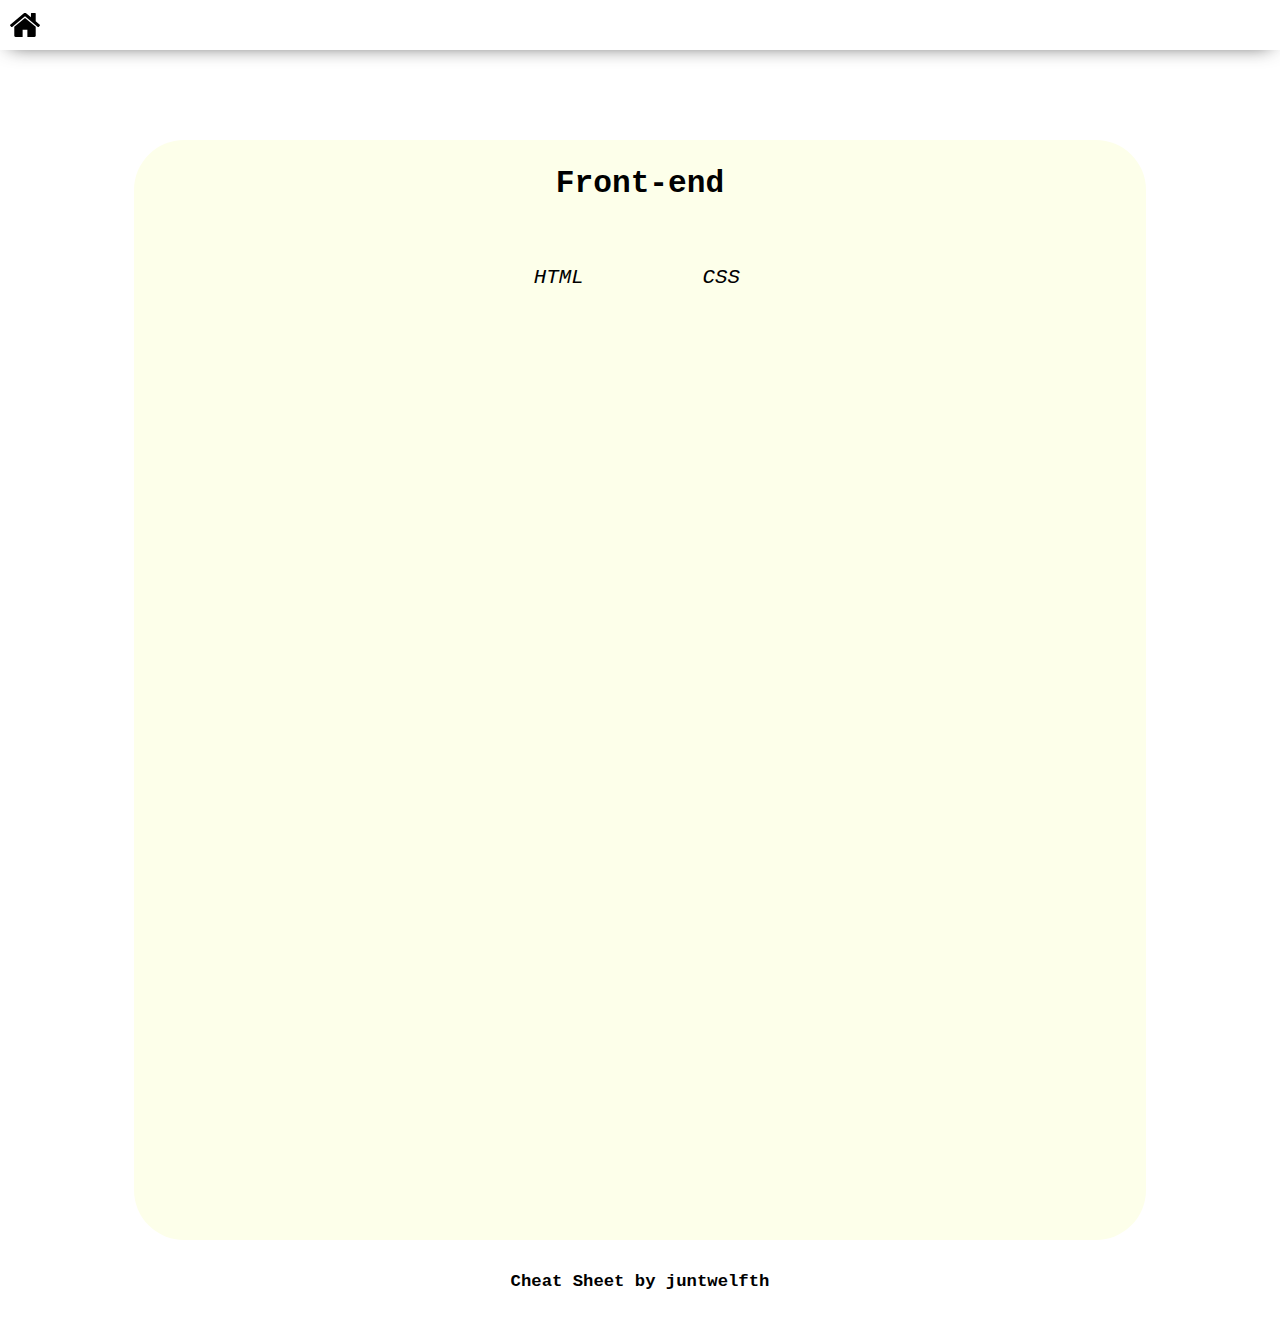
<file: index.html>
<!DOCTYPE html>
<html lang="en">
  <head>
    <meta charset="UTF-8" />
    <meta name="viewport" content="width=device-width, initial-scale=1.0" />
    <meta http-equiv="X-UA-Compatible" content="ie=edge" />
    <link rel="stylesheet" href="styles.css" />
    <title>My Cheat Sheet by juntwelfth</title>
  </head>
  <body>
    <nav id="navbar">
      <div class="left">
        <a href="index.html"><img src="images/home.svg"/></a>
      </div>
      <div class="right"></div>
    </nav>
    <div id="mainlayout">
      <div class="layouts">
        <div class="infos"><h2>Front-end</h2></div>
        <div class="langs">
          <div class="html"><a href="html.html">HTML</a></div>
          <div class="css"><a href="css.html">CSS</a></div>
        </div>
      </div>
    </div>
    <h5>Cheat Sheet by juntwelfth</h5>
  </body>
</html>
</file>
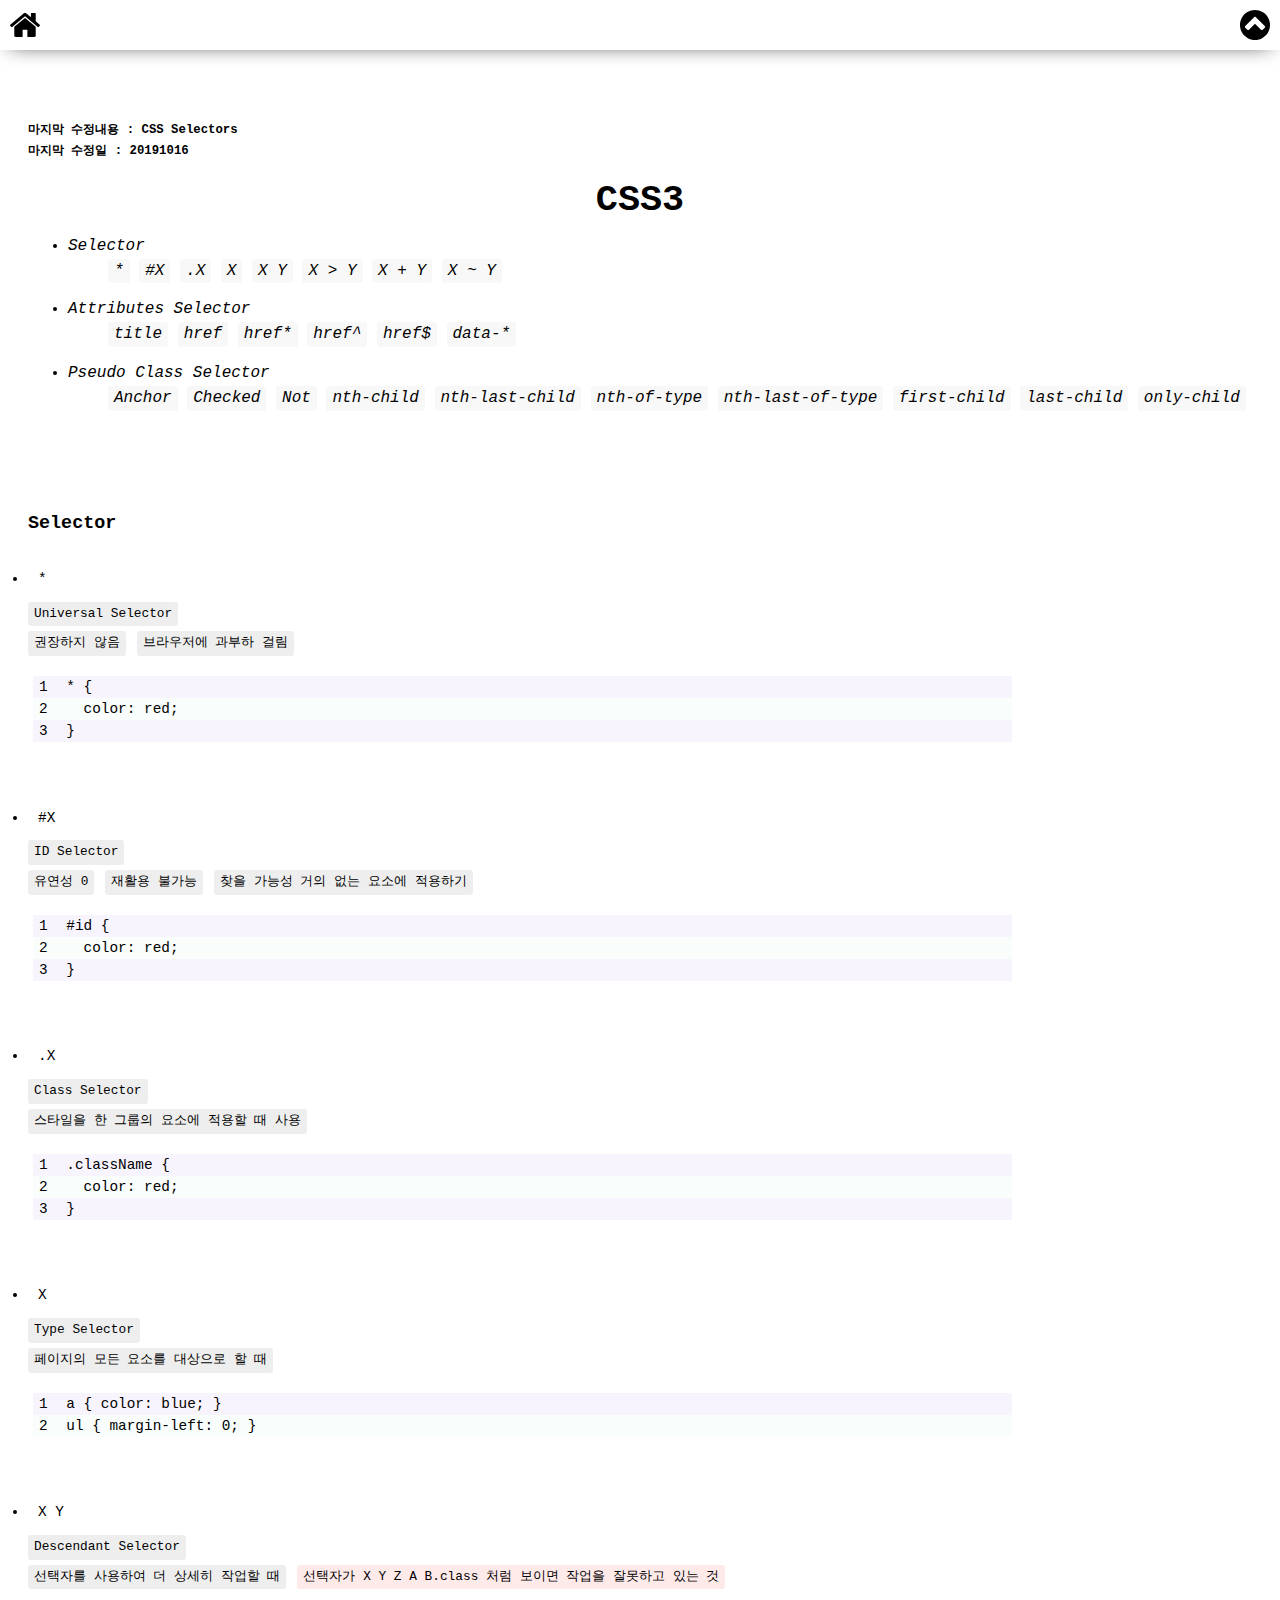
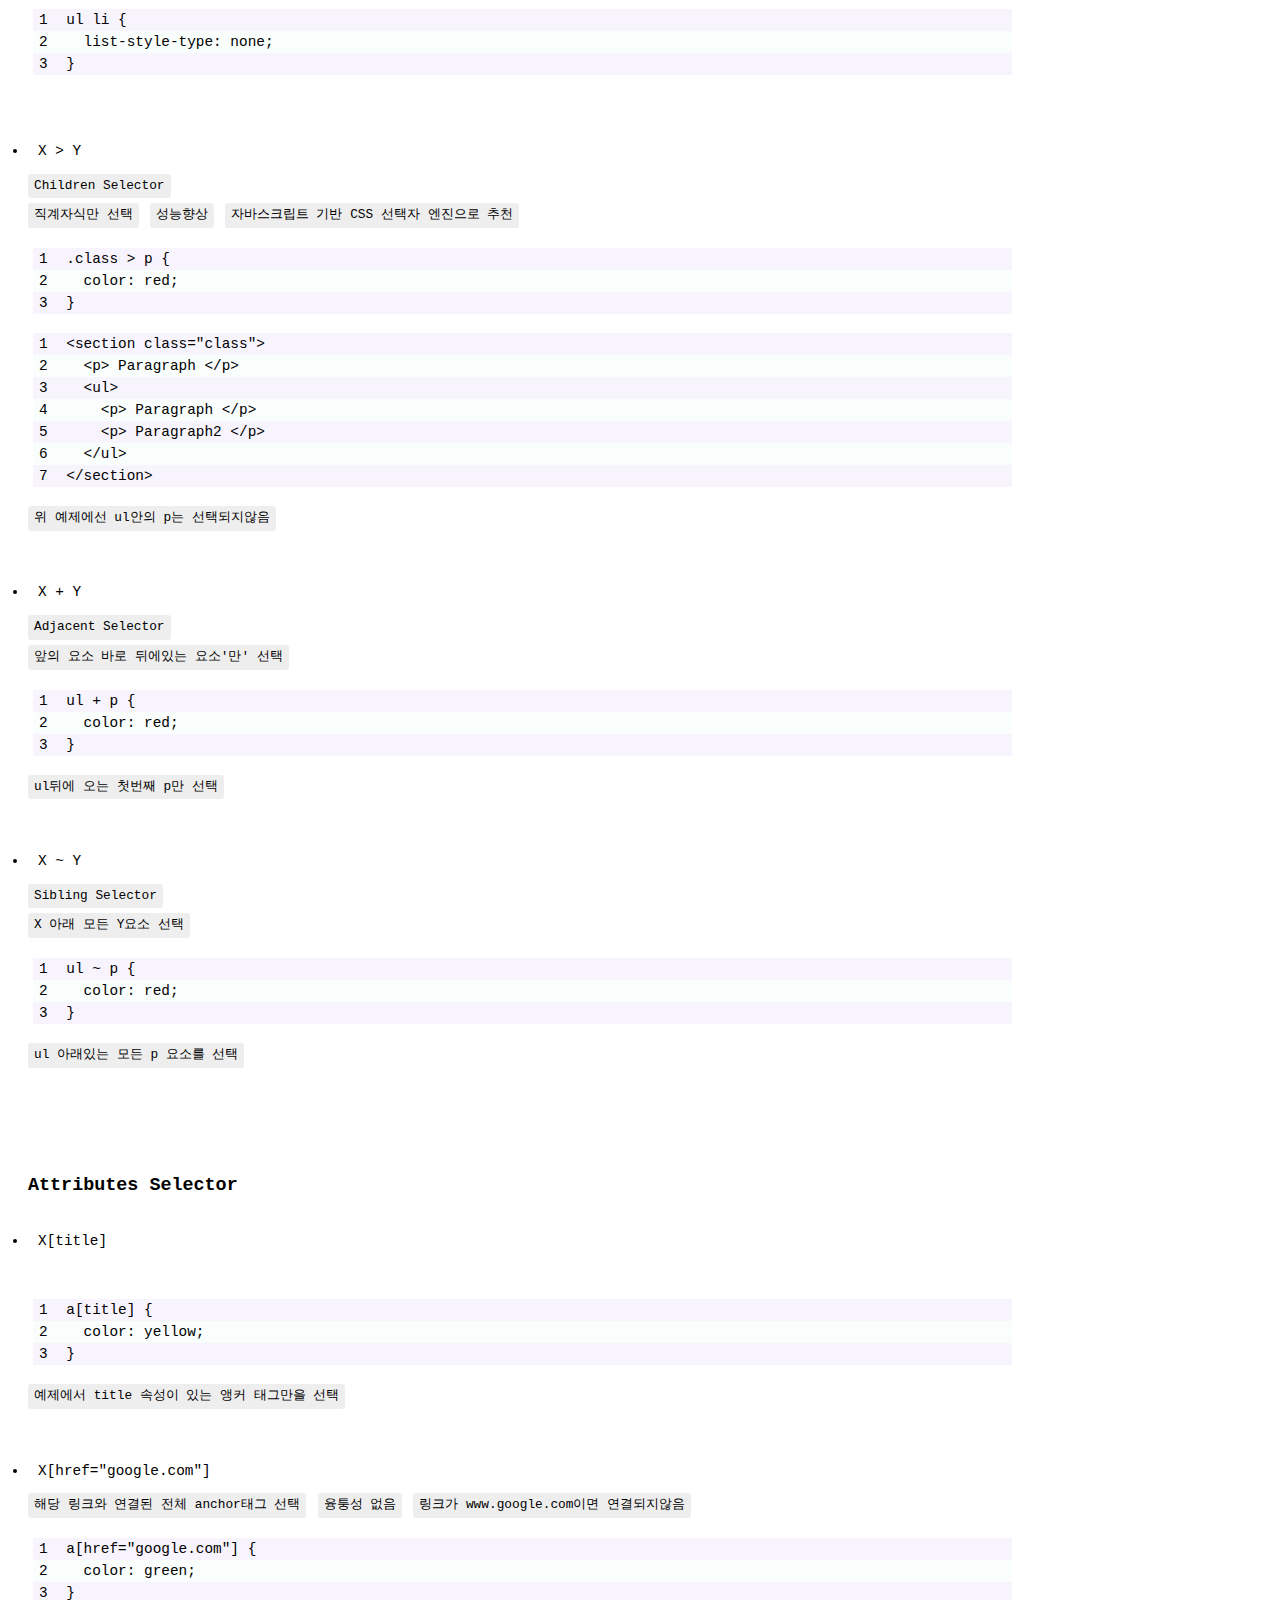
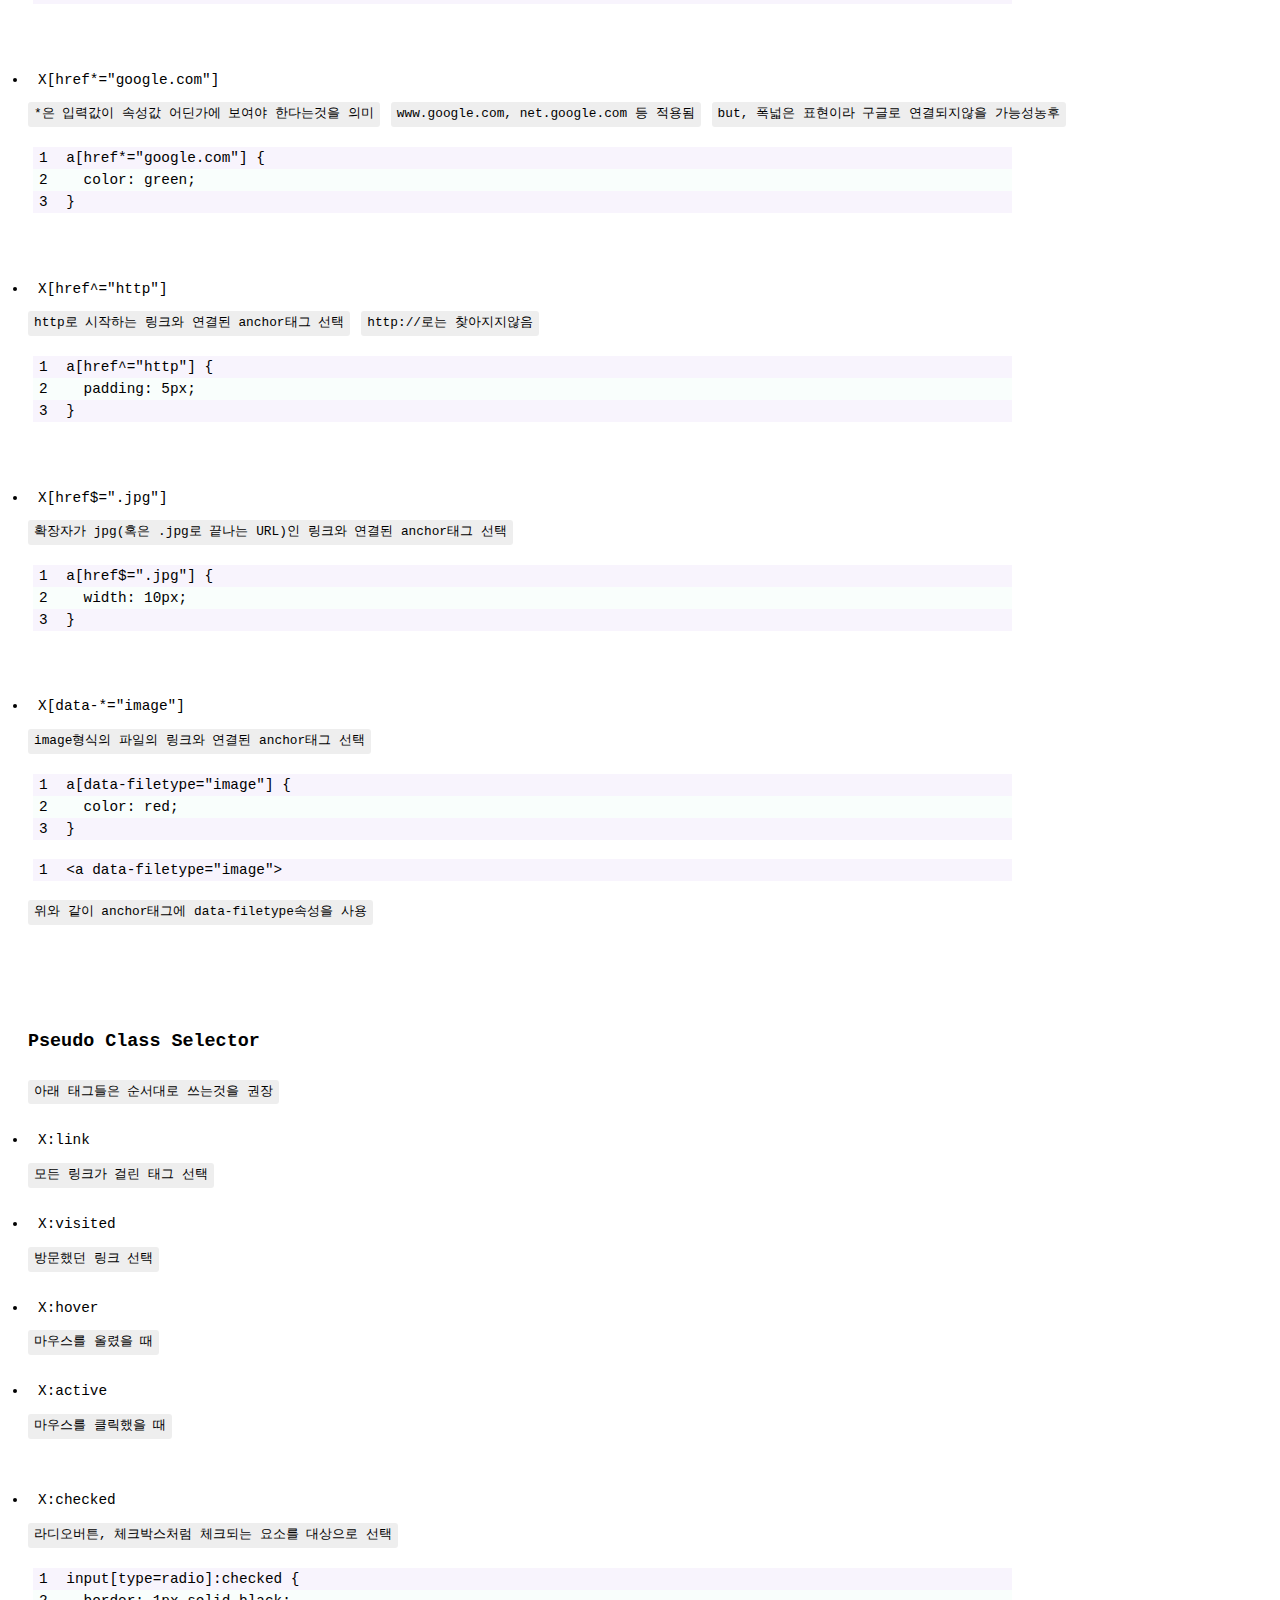
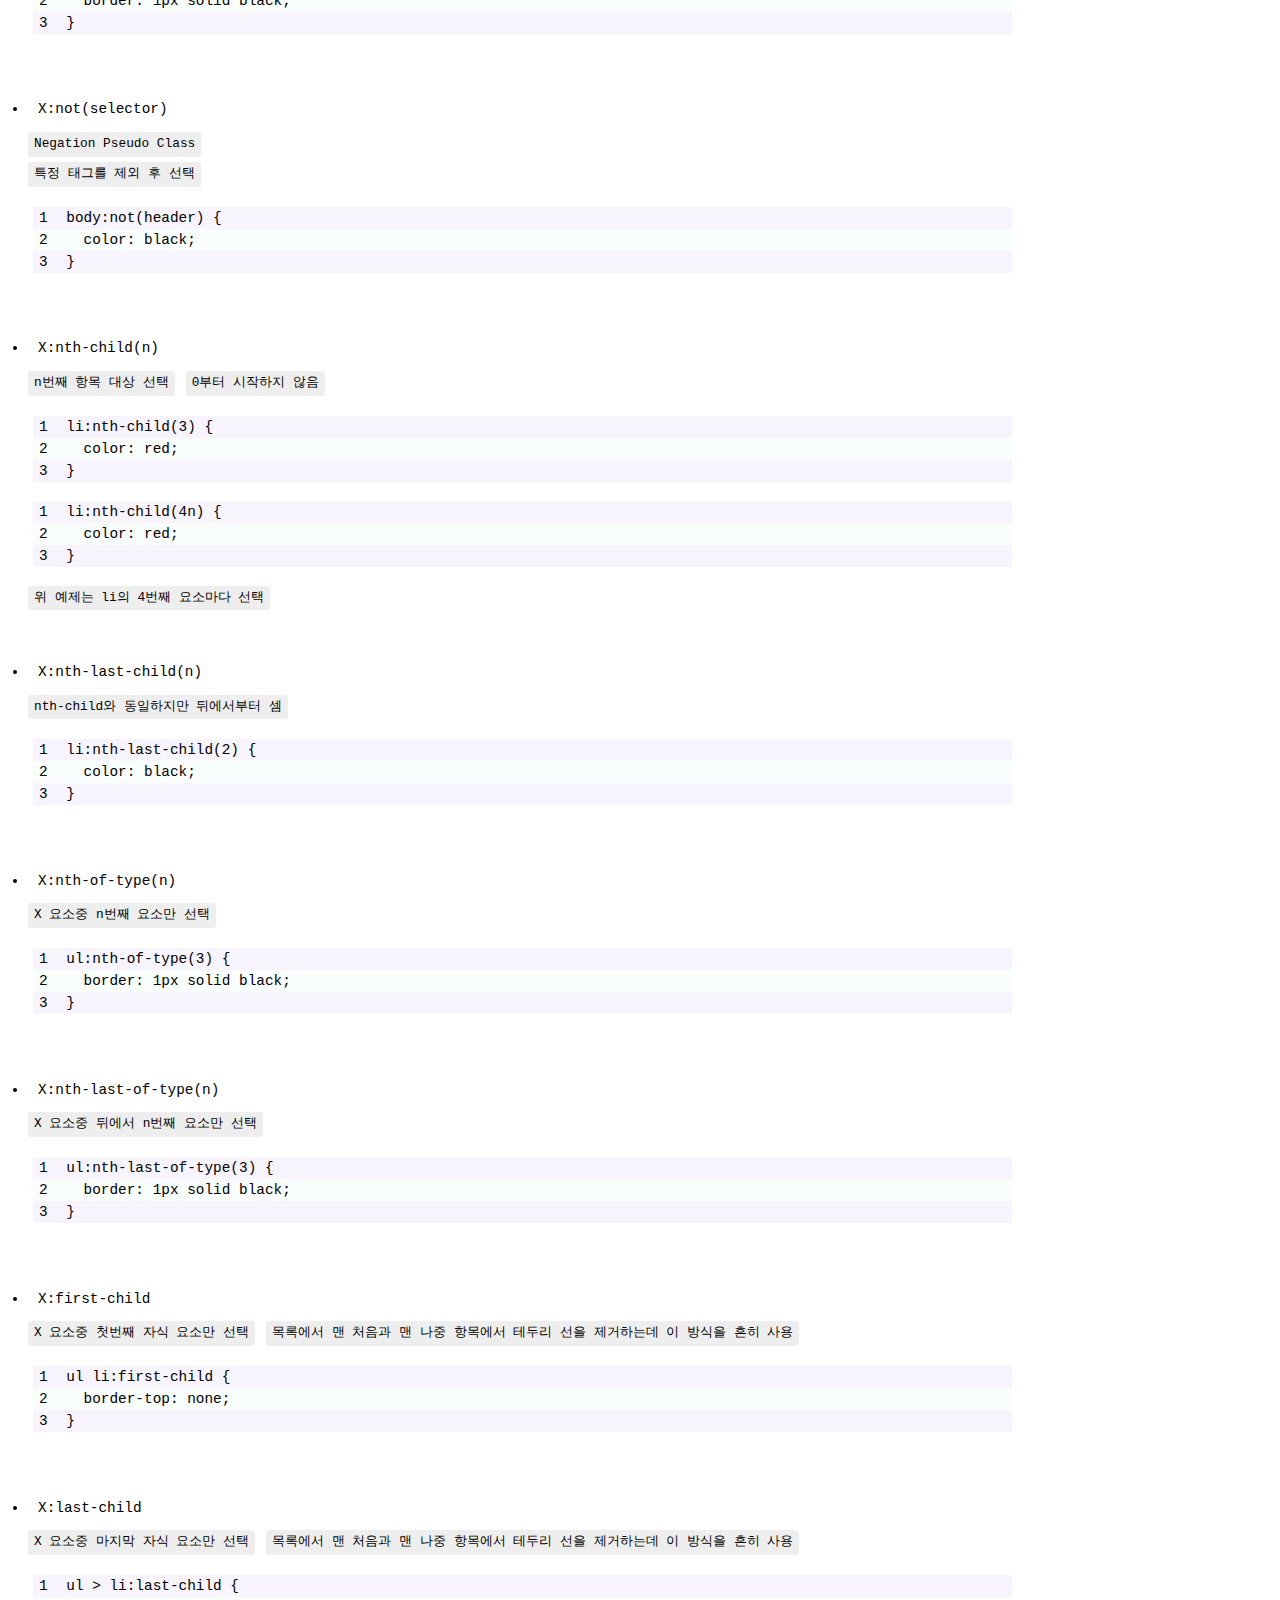
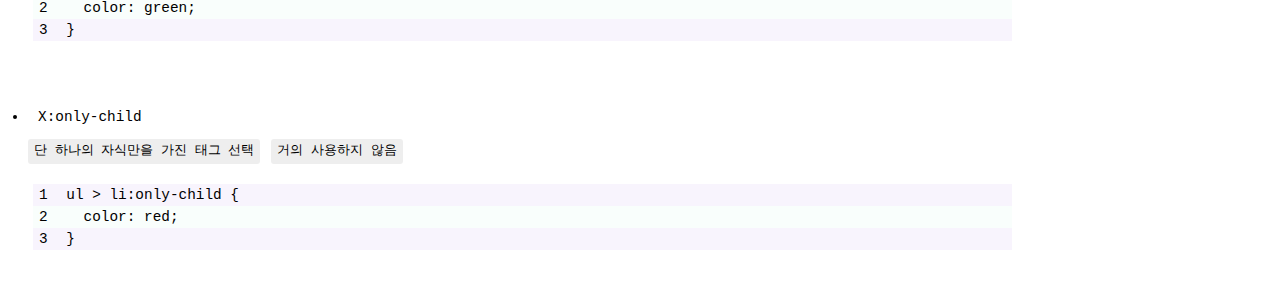
<file: css.html>
<!DOCTYPE html>
<html lang="en">
  <head>
    <meta charset="UTF-8" />
    <meta name="viewport" content="width=device-width, initial-scale=1.0" />
    <meta http-equiv="X-UA-Compatible" content="ie=edge" />
    <link rel="stylesheet" href="styles.css" />
    <title>CSS Cheat Sheet by juntwelfth</title>
  </head>
  <body>
    <nav id="navbar">
      <div class="left">
        <a href="index.html"><img src="images/home.svg"/></a>
      </div>
      <div class="right">
        <a href="#"><img src="images/arrow_button.svg"/></a>
      </div>
    </nav>
    <header class="lists">
      <h6>마지막 수정내용 : CSS Selectors<br />마지막 수정일 : 20191016</h6>
      <h1 id="top">CSS3</h1>
      <ul>
        <li>
          <a href="#selector">Selector</a>
          <ul>
            <li><a href="#universal">*</a></li>
            <li><a href="#id">#X</a></li>
            <li><a href="#class">.X</a></li>
            <li><a href="#type">X</a></li>
            <li><a href="#descendant">X Y</a></li>
            <li><a href="#children">X > Y</a></li>
            <li><a href="#adjacent">X + Y</a></li>
            <li><a href="#sibling">X ~ Y</a></li>
          </ul>
        </li>
        <li>
          <a href="#attributes-selector">Attributes Selector</a>
          <ul>
            <li><a href="#title">title</a></li>
            <li><a href="#href">href</a></li>
            <li><a href="#href*">href*</a></li>
            <li><a href="#href^">href^</a></li>
            <li><a href="#href$">href$</a></li>
            <li><a href="#data-*">data-*</a></li>
          </ul>
        </li>
        <li>
          <a href="#pseudo-class-selector">Pseudo Class Selector</a>
          <ul>
            <li><a href="#anchor">Anchor</a></li>
            <li><a href="#checked">Checked</a></li>
            <li><a href="#not">Not</a></li>
            <li><a href="#nth-child">nth-child</a></li>
            <li><a href="#nth-last-child">nth-last-child</a></li>
            <li><a href="#nth-of-type">nth-of-type</a></li>
            <li><a href="#nth-last-of-type">nth-last-of-type</a></li>
            <li><a href="#first-child">first-child</a></li>
            <li><a href="#last-child">last-child</a></li>
            <li><a href="#only-child">only-child</a></li>
          </ul>
        </li>
      </ul>
    </header>
    <main class="content">
      <section id="selector">
        <h4>Selector</h4>
        <article class="universal">
          <ul>
            <li>*</li>
            <p>Universal Selector</p>
            <br />
            <p>권장하지 않음</p>
            <p>브라우저에 과부하 걸림</p>
            <code>
              <ol class="codes">
                <li>* {</li>
                <li>&nbsp;&nbsp;color: red;</li>
                <li>}</li>
              </ol>
            </code>
          </ul>
        </article>
        <article class="id">
          <ul>
            <li>#X</li>
            <p>ID Selector</p>
            <br />
            <p>유연성 0</p>
            <p>재활용 불가능</p>
            <p>찾을 가능성 거의 없는 요소에 적용하기</p>
            <code>
              <ol class="codes">
                <li>#id {</li>
                <li>&nbsp;&nbsp;color: red;</li>
                <li>}</li>
              </ol>
            </code>
          </ul>
        </article>
        <article class="class">
          <ul>
            <li>.X</li>
            <p>Class Selector</p>
            <br />
            <p>스타일을 한 그룹의 요소에 적용할 때 사용</p>
            <code>
              <ol class="codes">
                <li>.className {</li>
                <li>&nbsp;&nbsp;color: red;</li>
                <li>}</li>
              </ol>
            </code>
          </ul>
        </article>
        <article class="type">
          <ul>
            <li>X</li>
            <p>Type Selector</p>
            <br />
            <p>페이지의 모든 요소를 대상으로 할 때</p>
            <code>
              <ol class="codes">
                <li>a { color: blue; }</li>
                <li>ul { margin-left: 0; }</li>
              </ol>
            </code>
          </ul>
        </article>
        <article class="descendant">
          <ul>
            <li>X Y</li>
            <p>Descendant Selector</p>
            <br />
            <p>선택자를 사용하여 더 상세히 작업할 때</p>
            <p class="tips">
              선택자가 X Y Z A B.class 처럼 보이면 작업을 잘못하고 있는 것
            </p>
            <code>
              <ol class="codes">
                <li>ul li {</li>
                <li>&nbsp;&nbsp;list-style-type: none;</li>
                <li>}</li>
              </ol>
            </code>
          </ul>
        </article>
        <article class="children">
          <ul>
            <li>X > Y</li>
            <p>Children Selector</p>
            <br />
            <p>직계자식만 선택</p>
            <p>성능향상</p>
            <p>자바스크립트 기반 CSS 선택자 엔진으로 추천</p>
            <code>
              <ol class="codes">
                <li>.class > p {</li>
                <li>&nbsp;&nbsp;color: red;</li>
                <li>}</li>
              </ol>
            </code>
            <code>
              <ol class="codes">
                <li>&lt;section class="class"&gt;</li>
                <li>&nbsp;&nbsp;&lt;p&gt; Paragraph &lt;/p&gt;</li>
                <li>&nbsp;&nbsp;&lt;ul&gt;</li>
                <li>&nbsp;&nbsp;&nbsp;&nbsp;&lt;p&gt; Paragraph &lt;/p&gt;</li>
                <li>&nbsp;&nbsp;&nbsp;&nbsp;&lt;p&gt; Paragraph2 &lt;/p&gt;</li>
                <li>&nbsp;&nbsp;&lt;/ul&gt;</li>
                <li>&lt;/section&gt;</li>
              </ol>
            </code>
            <p>위 예제에선 ul안의 p는 선택되지않음</p>
          </ul>
        </article>
        <article class="adjacent">
          <ul>
            <li>X + Y</li>
            <p>Adjacent Selector</p>
            <br />
            <p>앞의 요소 바로 뒤에있는 요소'만' 선택</p>
            <code>
              <ol class="codes">
                <li>ul + p {</li>
                <li>&nbsp;&nbsp;color: red;</li>
                <li>}</li>
              </ol>
            </code>
            <p>ul뒤에 오는 첫번째 p만 선택</p>
          </ul>
        </article>
        <article class="sibling">
          <ul>
            <li>X ~ Y</li>
            <p>Sibling Selector</p>
            <br />
            <p>X 아래 모든 Y요소 선택</p>
            <code>
              <ol class="codes">
                <li>ul ~ p {</li>
                <li>&nbsp;&nbsp;color: red;</li>
                <li>}</li>
              </ol>
            </code>
            <p>ul 아래있는 모든 p 요소를 선택</p>
          </ul>
        </article>
      </section>
      <br /><br />
      <section id="attributes-selector">
        <h4>Attributes Selector</h4>
        <article class="title">
          <ul>
            <li>X[title]</li>
            <br />
            <code>
              <ol class="codes">
                <li>a[title] {</li>
                <li>&nbsp;&nbsp;color: yellow;</li>
                <li>}</li>
              </ol>
            </code>
            <p>예제에서 title 속성이 있는 앵커 태그만을 선택</p>
          </ul>
        </article>
        <article class="href">
          <ul>
            <li>X[href="google.com"]</li>
            <p>해당 링크와 연결된 전체 anchor태그 선택</p>
            <p>융퉁성 없음</p>
            <p>링크가 www.google.com이면 연결되지않음</p>
            <br />
            <code>
              <ol class="codes">
                <li>a[href="google.com"] {</li>
                <li>&nbsp;&nbsp;color: green;</li>
                <li>}</li>
              </ol>
            </code>
          </ul>
        </article>
        <article class="href*">
          <ul>
            <li>X[href*="google.com"]</li>
            <p>*은 입력값이 속성값 어딘가에 보여야 한다는것을 의미</p>
            <p>www.google.com, net.google.com 등 적용됨</p>
            <p>but, 폭넓은 표현이라 구글로 연결되지않을 가능성농후</p>
            <br />
            <code>
              <ol class="codes">
                <li>a[href*="google.com"] {</li>
                <li>&nbsp;&nbsp;color: green;</li>
                <li>}</li>
              </ol>
            </code>
          </ul>
        </article>
        <article class="href^">
          <ul>
            <li>X[href^="http"]</li>
            <p>http로 시작하는 링크와 연결된 anchor태그 선택</p>
            <p>http://로는 찾아지지않음</p>
            <br />
            <code>
              <ol class="codes">
                <li>a[href^="http"] {</li>
                <li>&nbsp;&nbsp;padding: 5px;</li>
                <li>}</li>
              </ol>
            </code>
          </ul>
        </article>
        <article class="href$">
          <ul>
            <li>X[href$=".jpg"]</li>
            <p>
              확장자가 jpg(혹은 .jpg로 끝나는 URL)인 링크와 연결된 anchor태그
              선택
            </p>
            <br />
            <code>
              <ol class="codes">
                <li>a[href$=".jpg"] {</li>
                <li>&nbsp;&nbsp;width: 10px;</li>
                <li>}</li>
              </ol>
            </code>
          </ul>
        </article>
        <article class="data-*">
          <ul>
            <li>X[data-*="image"]</li>
            <p>image형식의 파일의 링크와 연결된 anchor태그 선택</p>
            <br />
            <code>
              <ol class="codes">
                <li>a[data-filetype="image"] {</li>
                <li>&nbsp;&nbsp;color: red;</li>
                <li>}</li>
              </ol>
            </code>
            <code>
              <ol class="codes">
                <li>&lt;a data-filetype="image"&gt;</li>
              </ol>
            </code>
            <p>위와 같이 anchor태그에 data-filetype속성을 사용</p>
          </ul>
        </article>
      </section>
      <br /><br />
      <section id="pseudo-class-selector">
        <h4>Pseudo Class Selector</h4>
        <article class="anchor">
          <ul>
            <p>아래 태그들은 순서대로 쓰는것을 권장</p>
            <li>X:link</li>
            <p>모든 링크가 걸린 태그 선택</p>
            <li>X:visited</li>
            <p>방문했던 링크 선택</p>
            <li>X:hover</li>
            <p>마우스를 올렸을 때</p>
            <li>X:active</li>
            <p>마우스를 클릭했을 때</p>
          </ul>
        </article>
        <article class="checked">
          <ul>
            <li>X:checked</li>
            <p>라디오버튼, 체크박스처럼 체크되는 요소를 대상으로 선택</p>
            <code>
              <ol class="codes">
                <li>input[type=radio]:checked {</li>
                <li>&nbsp;&nbsp;border: 1px solid black;</li>
                <li>}</li>
              </ol>
            </code>
          </ul>
        </article>
        <article class="not">
          <ul>
            <li>X:not(selector)</li>
            <p>Negation Pseudo Class</p>
            <br />
            <p>특정 태그를 제외 후 선택</p>
            <code>
              <ol class="codes">
                <li>body:not(header) {</li>
                <li>&nbsp;&nbsp;color: black;</li>
                <li>}</li>
              </ol>
            </code>
          </ul>
        </article>
        <article class="nth-child">
          <ul>
            <li>X:nth-child(n)</li>
            <p>n번째 항목 대상 선택</p>
            <p>0부터 시작하지 않음</p>
            <code>
              <ol class="codes">
                <li>li:nth-child(3) {</li>
                <li>&nbsp;&nbsp;color: red;</li>
                <li>}</li>
              </ol>
            </code>
            <code>
              <ol class="codes">
                <li>li:nth-child(4n) {</li>
                <li>&nbsp;&nbsp;color: red;</li>
                <li>}</li>
              </ol>
            </code>
            <p>위 예제는 li의 4번째 요소마다 선택</p>
          </ul>
        </article>
        <article class="nth-last-child">
          <ul>
            <li>X:nth-last-child(n)</li>
            <p>nth-child와 동일하지만 뒤에서부터 셈</p>
            <code>
              <ol class="codes">
                <li>li:nth-last-child(2) {</li>
                <li>&nbsp;&nbsp;color: black;</li>
                <li>}</li>
              </ol>
            </code>
          </ul>
        </article>
        <article class="nth-of-type">
          <ul>
            <li>X:nth-of-type(n)</li>
            <p>X 요소중 n번째 요소만 선택</p>
            <code>
              <ol class="codes">
                <li>ul:nth-of-type(3) {</li>
                <li>&nbsp;&nbsp;border: 1px solid black;</li>
                <li>}</li>
              </ol>
            </code>
          </ul>
        </article>
        <article class="nth-last-of-type">
          <ul>
            <li>X:nth-last-of-type(n)</li>
            <p>X 요소중 뒤에서 n번째 요소만 선택</p>
            <code>
              <ol class="codes">
                <li>ul:nth-last-of-type(3) {</li>
                <li>&nbsp;&nbsp;border: 1px solid black;</li>
                <li>}</li>
              </ol>
            </code>
          </ul>
        </article>
        <article class="first-child">
          <ul>
            <li>X:first-child</li>
            <p>X 요소중 첫번째 자식 요소만 선택</p>
            <p>
              목록에서 맨 처음과 맨 나중 항목에서 테두리 선을 제거하는데 이
              방식을 흔히 사용
            </p>
            <code>
              <ol class="codes">
                <li>ul li:first-child {</li>
                <li>&nbsp;&nbsp;border-top: none;</li>
                <li>}</li>
              </ol>
            </code>
          </ul>
        </article>
        <article class="last-child">
          <ul>
            <li>X:last-child</li>
            <p>X 요소중 마지막 자식 요소만 선택</p>
            <p>
              목록에서 맨 처음과 맨 나중 항목에서 테두리 선을 제거하는데 이
              방식을 흔히 사용
            </p>
            <code>
              <ol class="codes">
                <li>ul > li:last-child {</li>
                <li>&nbsp;&nbsp;color: green;</li>
                <li>}</li>
              </ol>
            </code>
          </ul>
        </article>
        <article class="only-child">
          <ul>
            <li>X:only-child</li>
            <p>단 하나의 자식만을 가진 태그 선택</p>
            <p>거의 사용하지 않음</p>
            <code>
              <ol class="codes">
                <li>ul > li:only-child {</li>
                <li>&nbsp;&nbsp;color: red;</li>
                <li>}</li>
              </ol>
            </code>
          </ul>
        </article>
      </section>
    </main>
  </body>
</html>
</file>
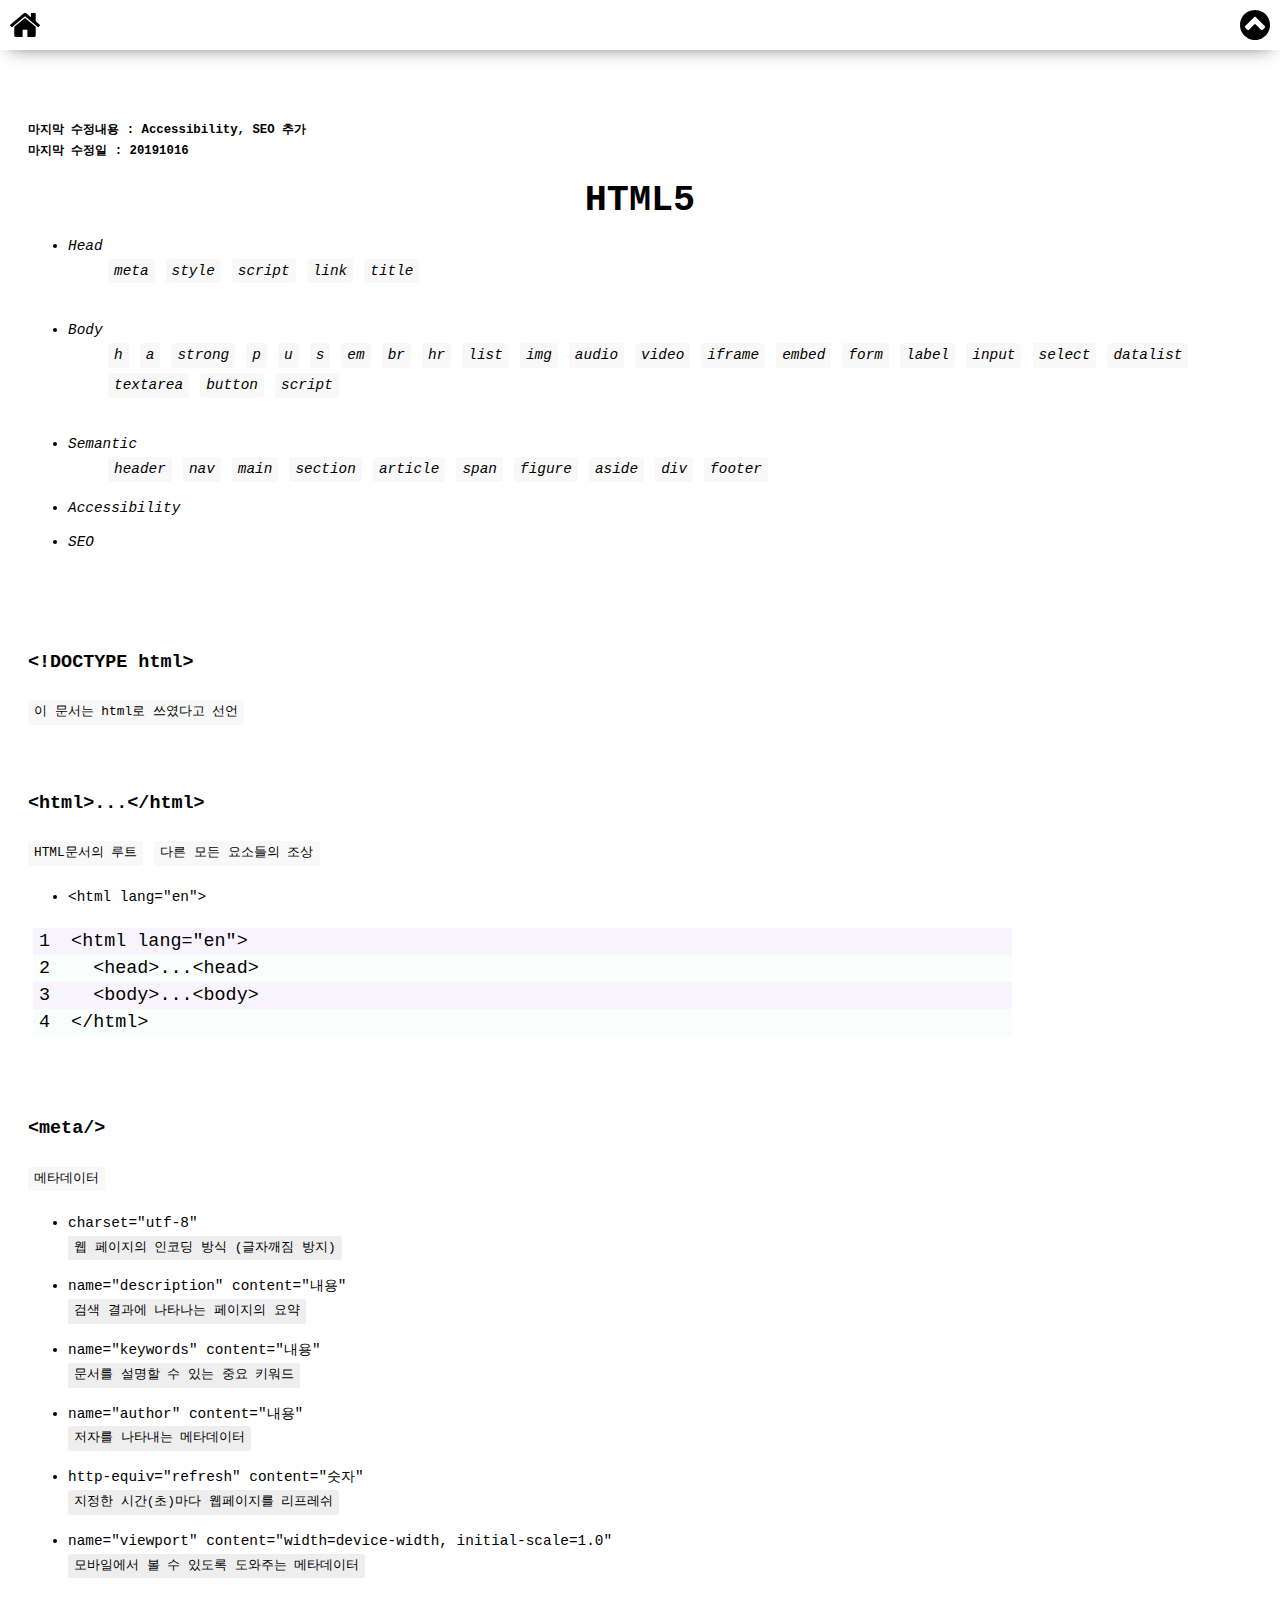
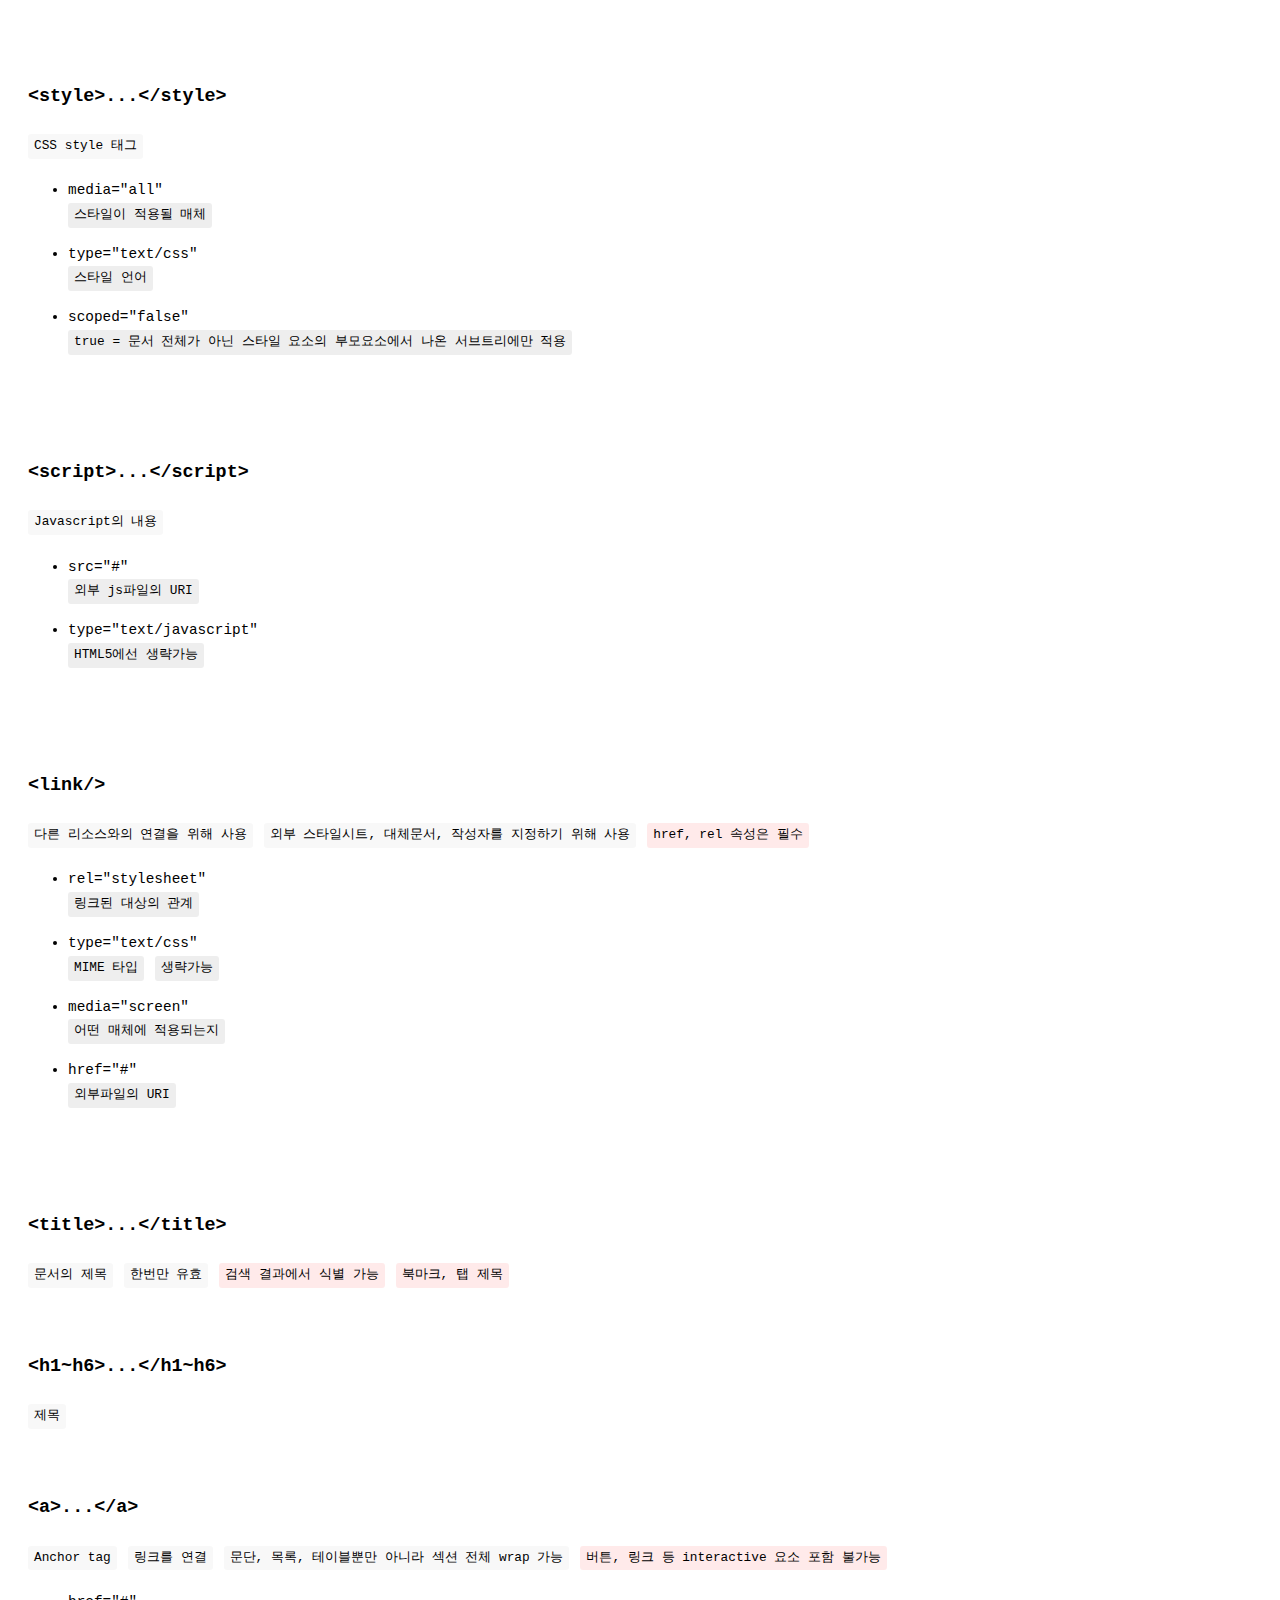
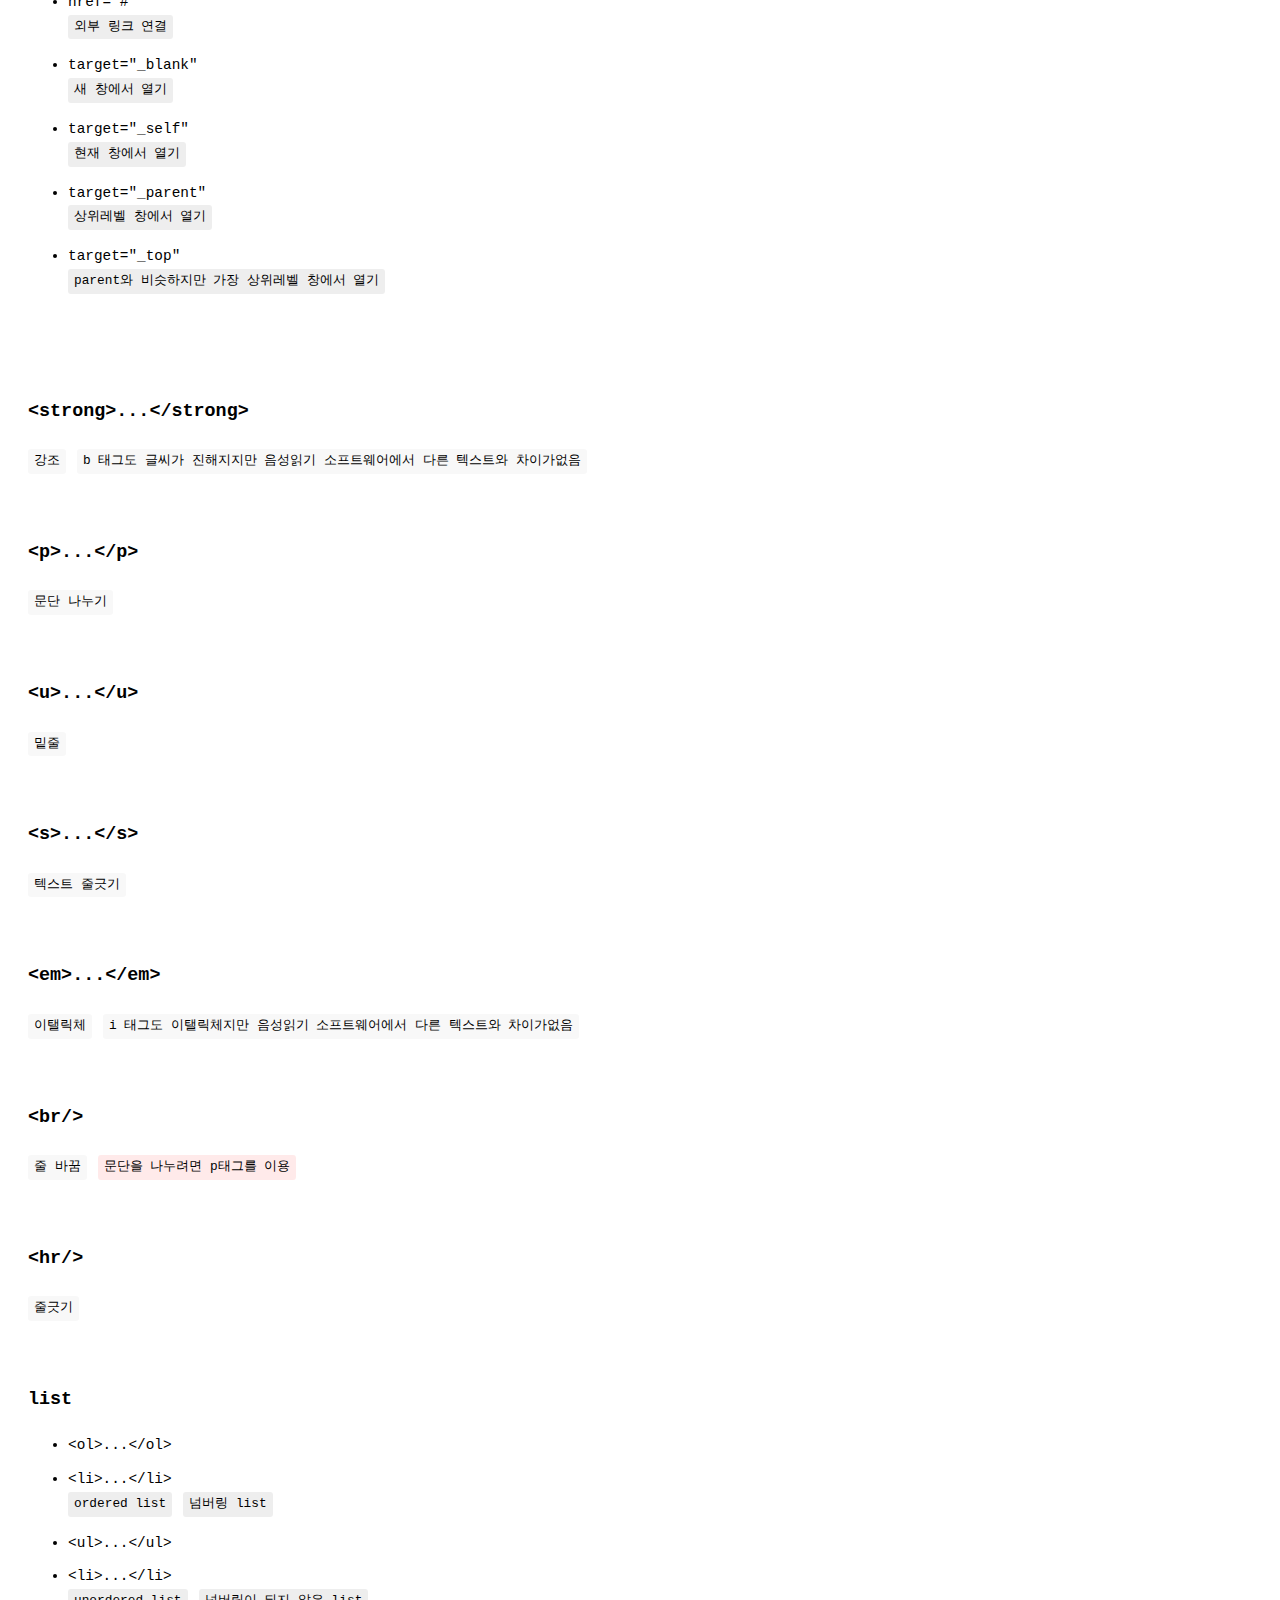
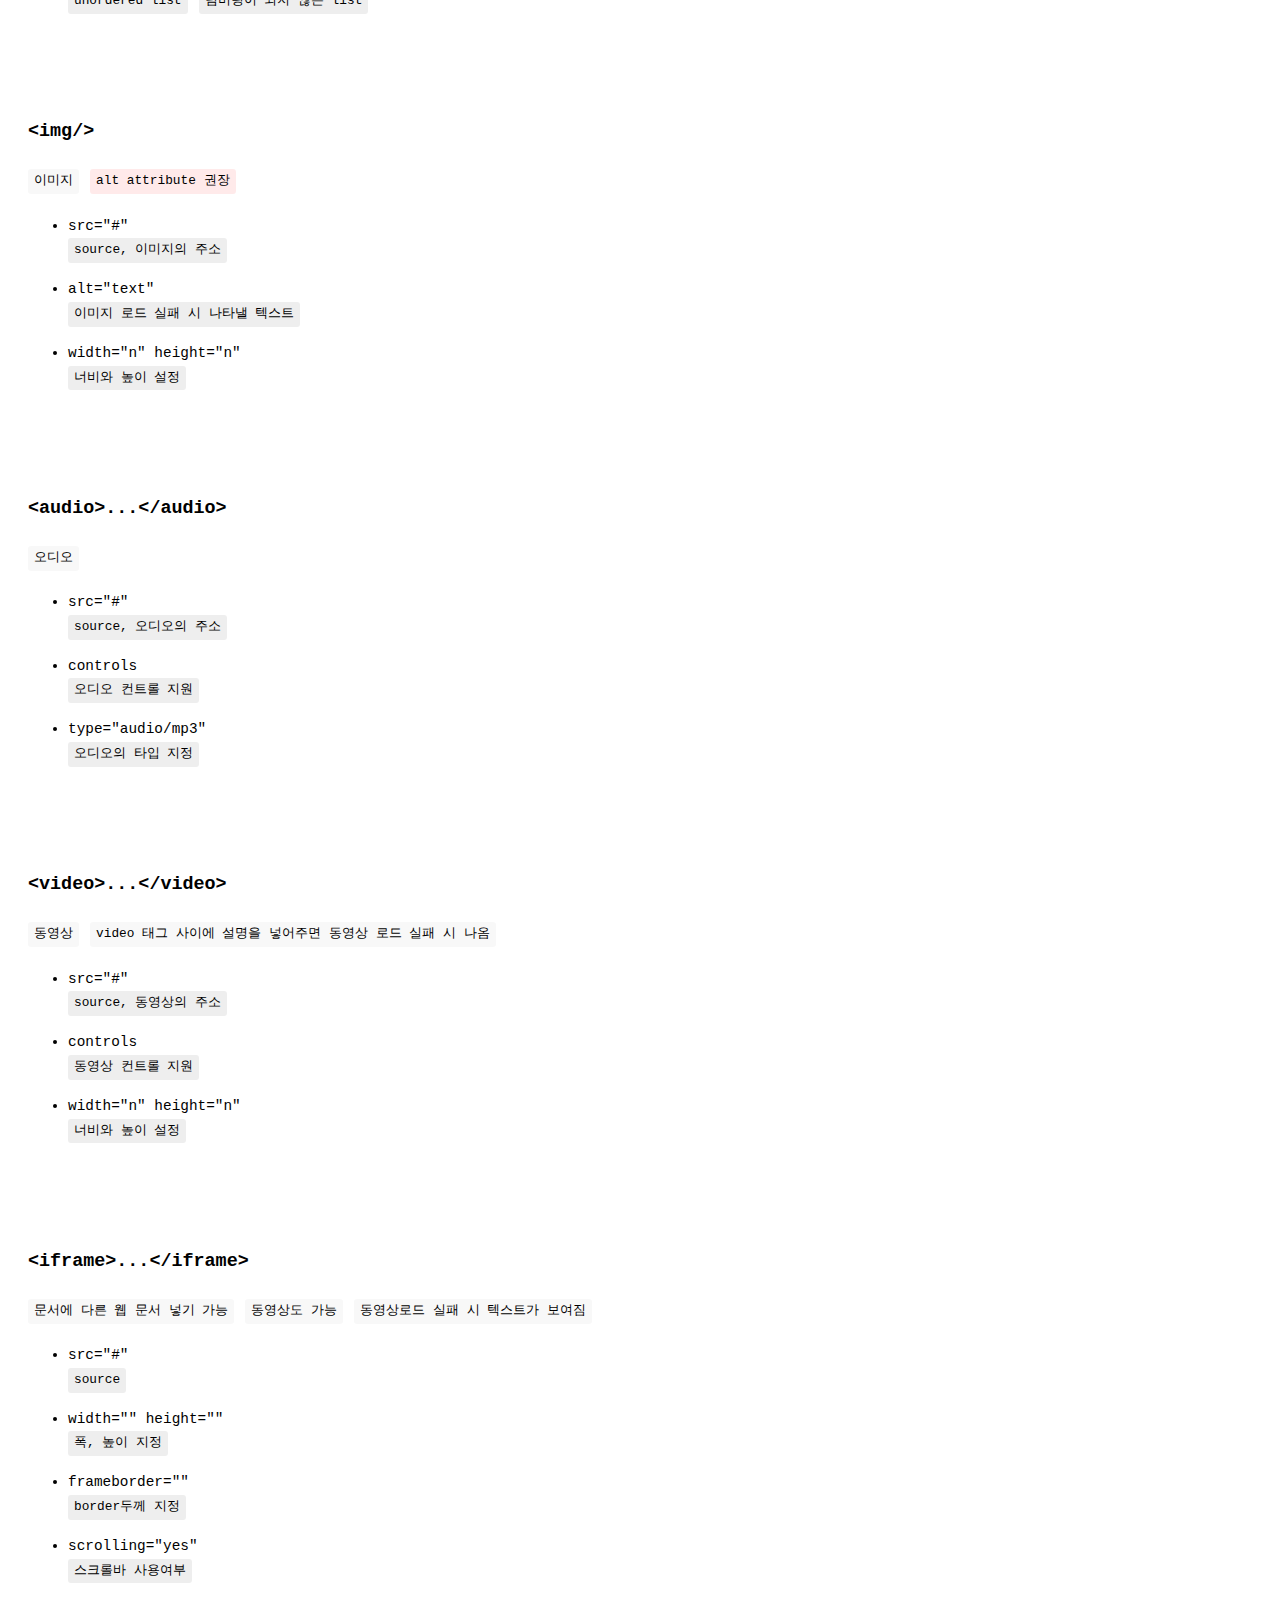
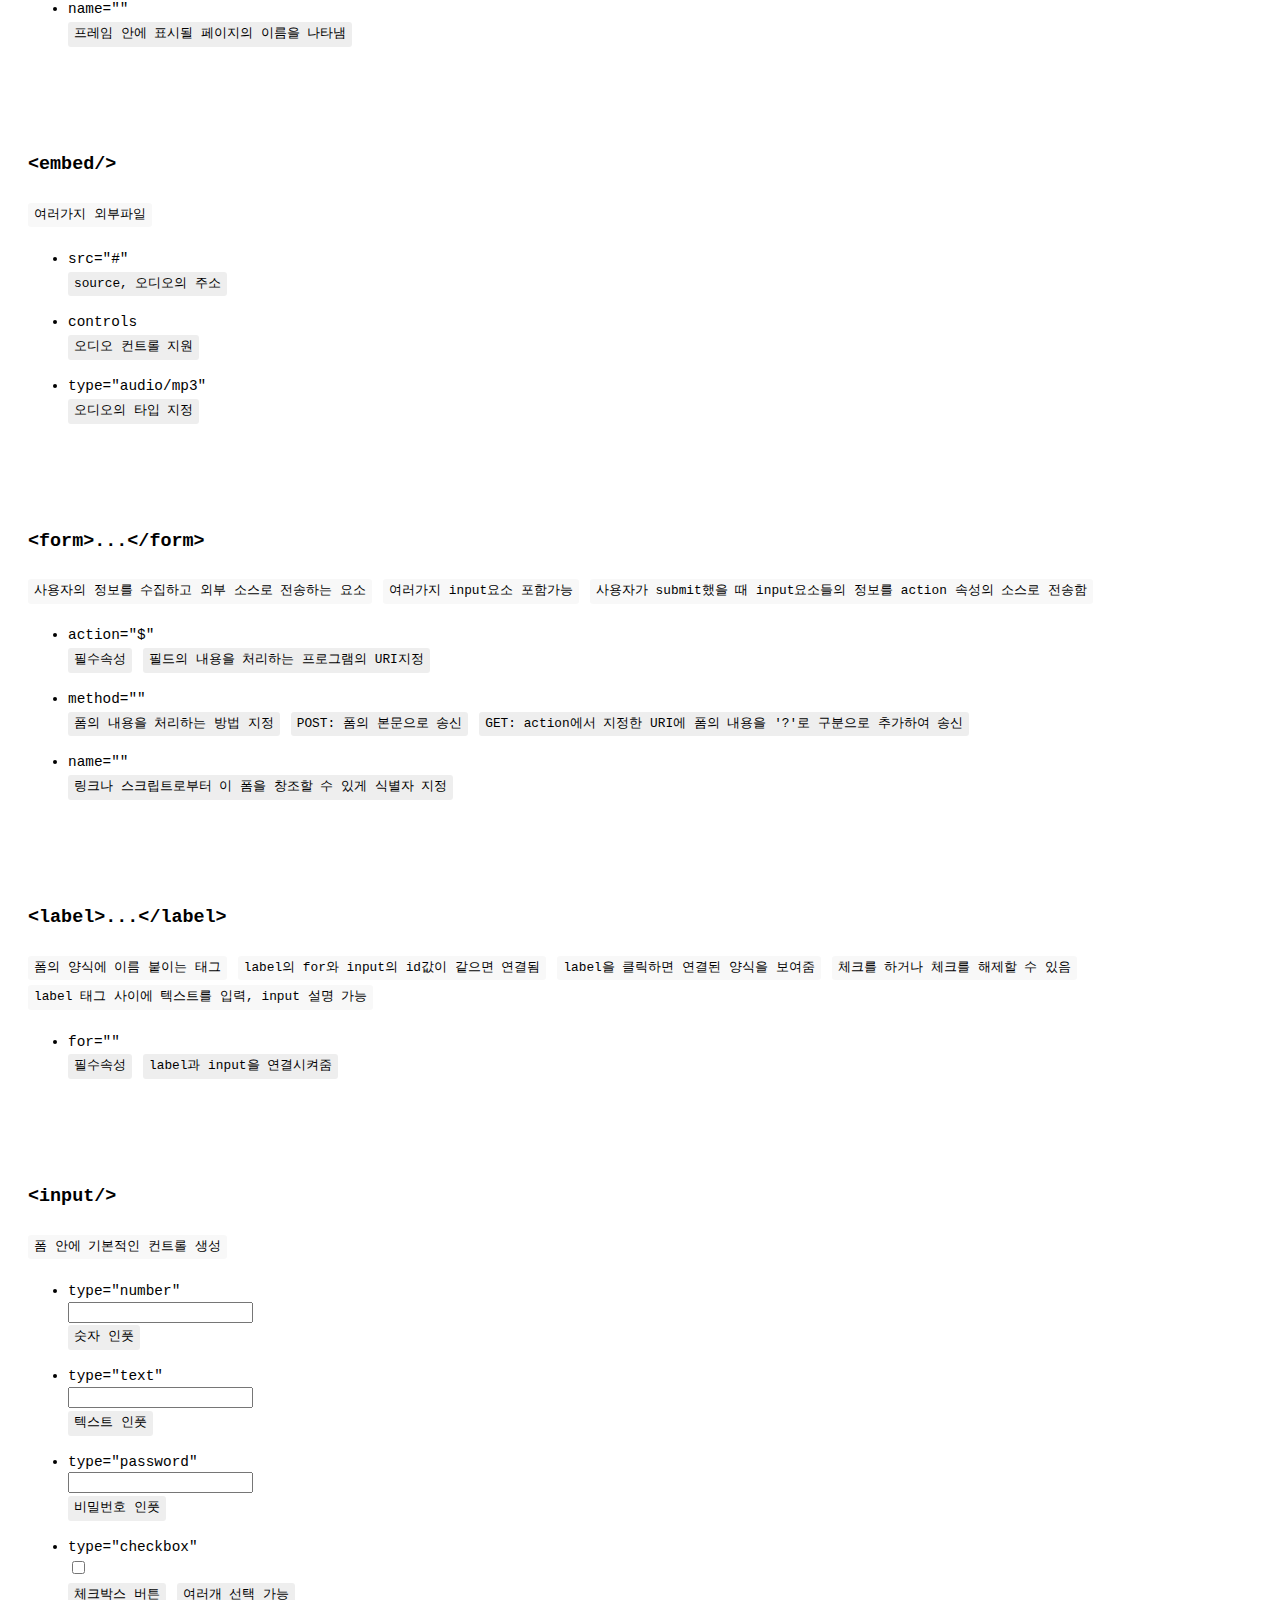
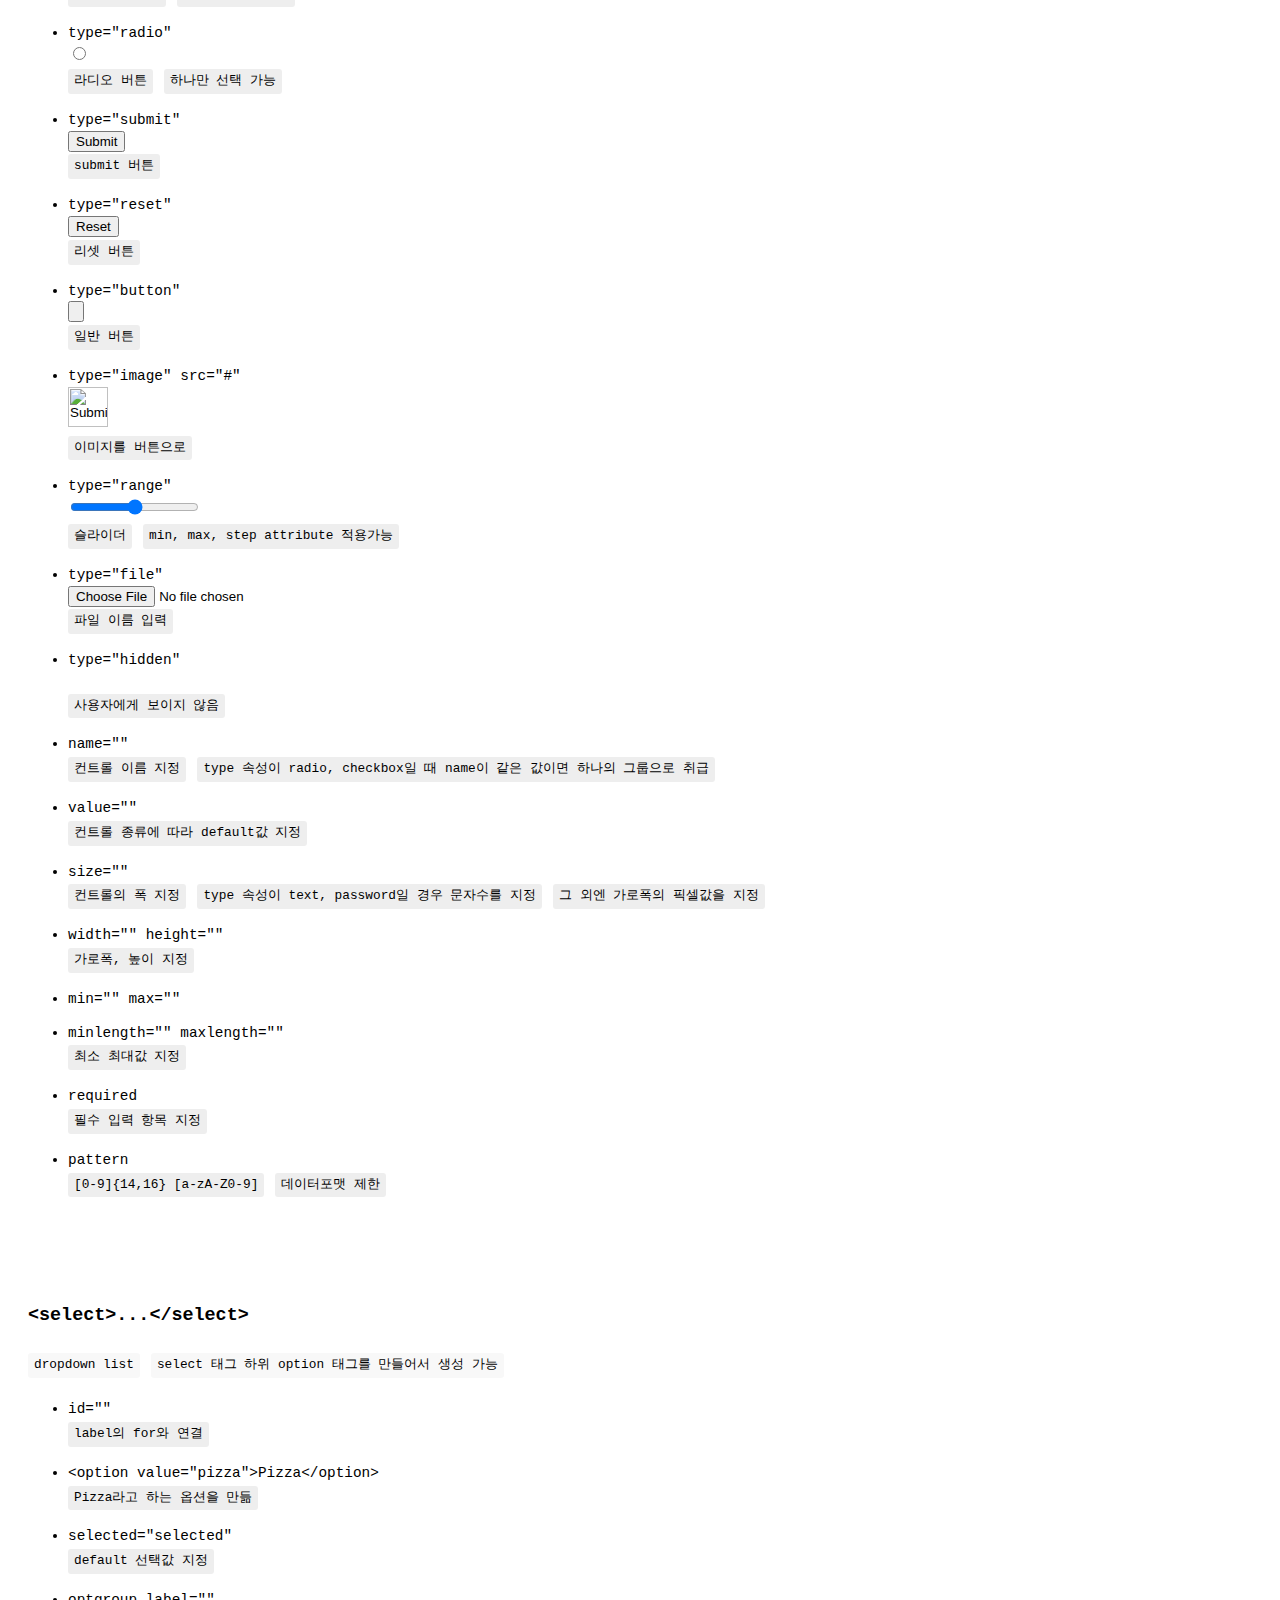
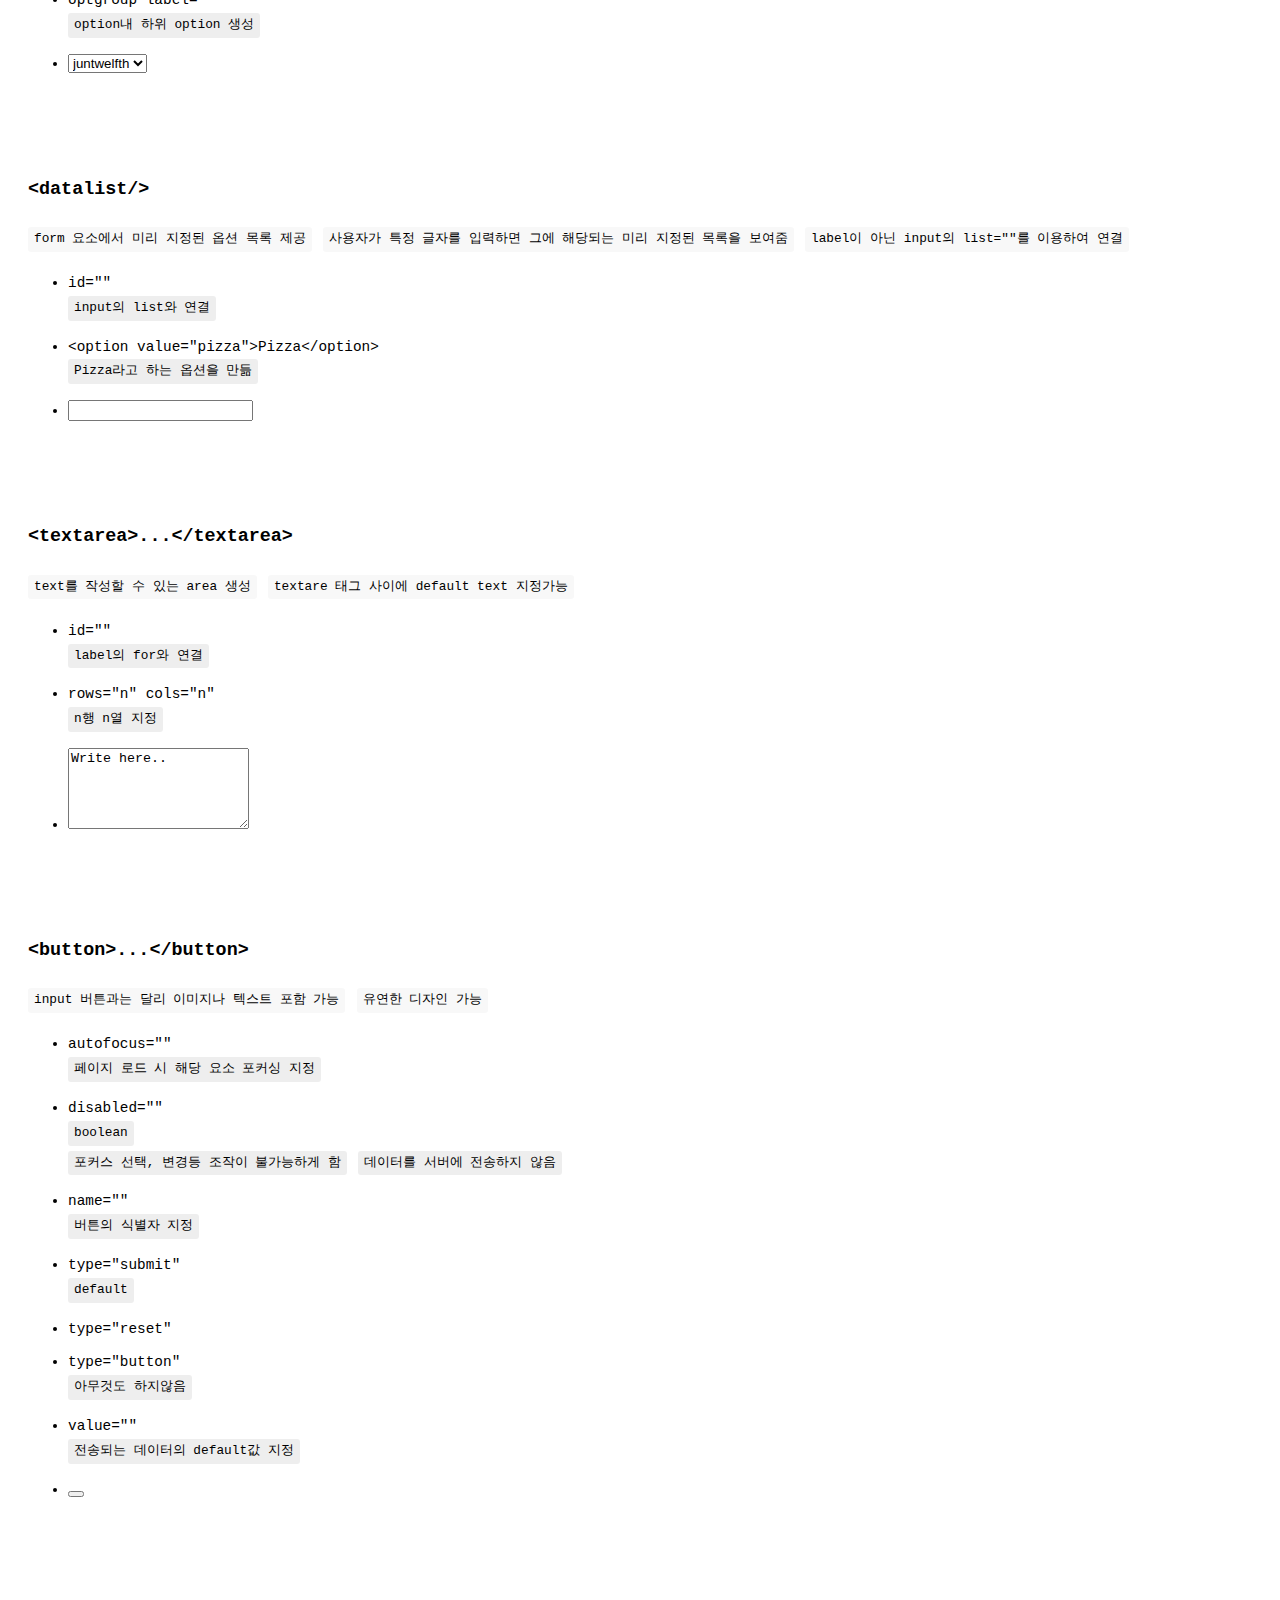
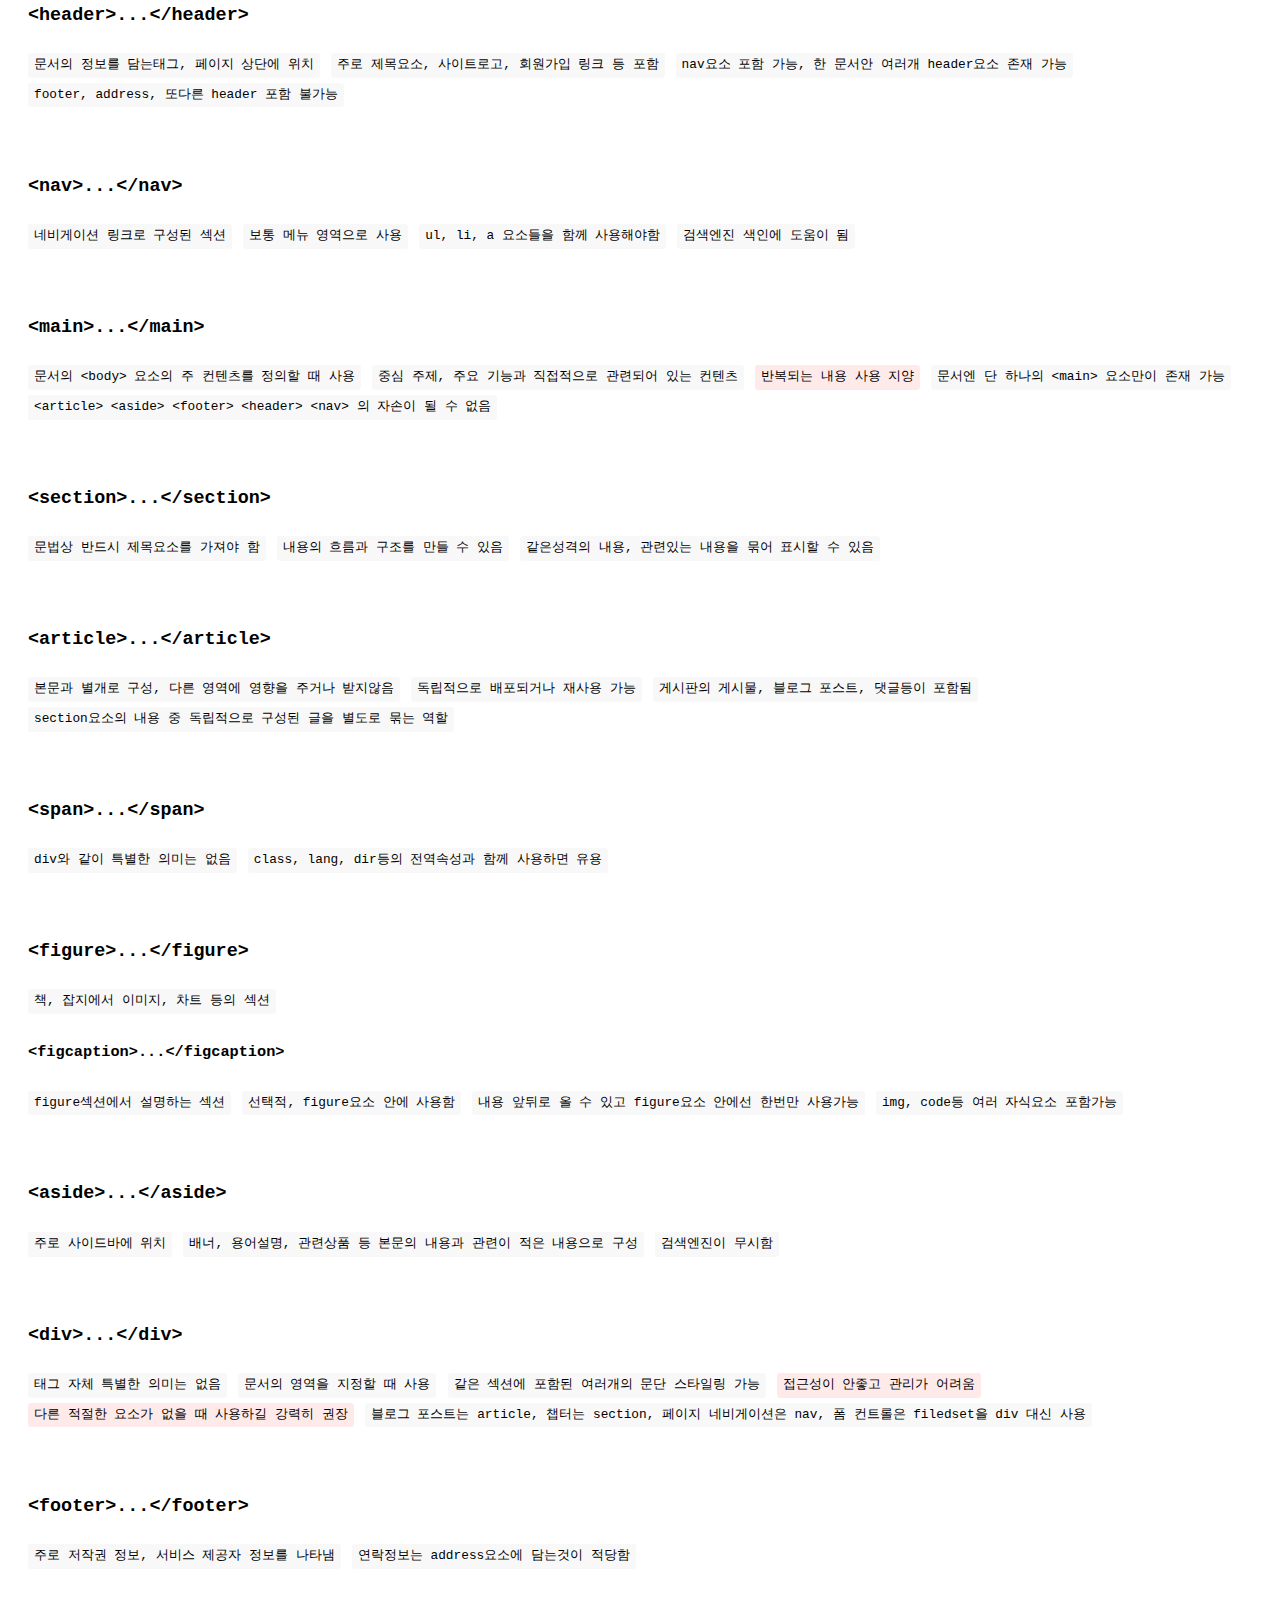
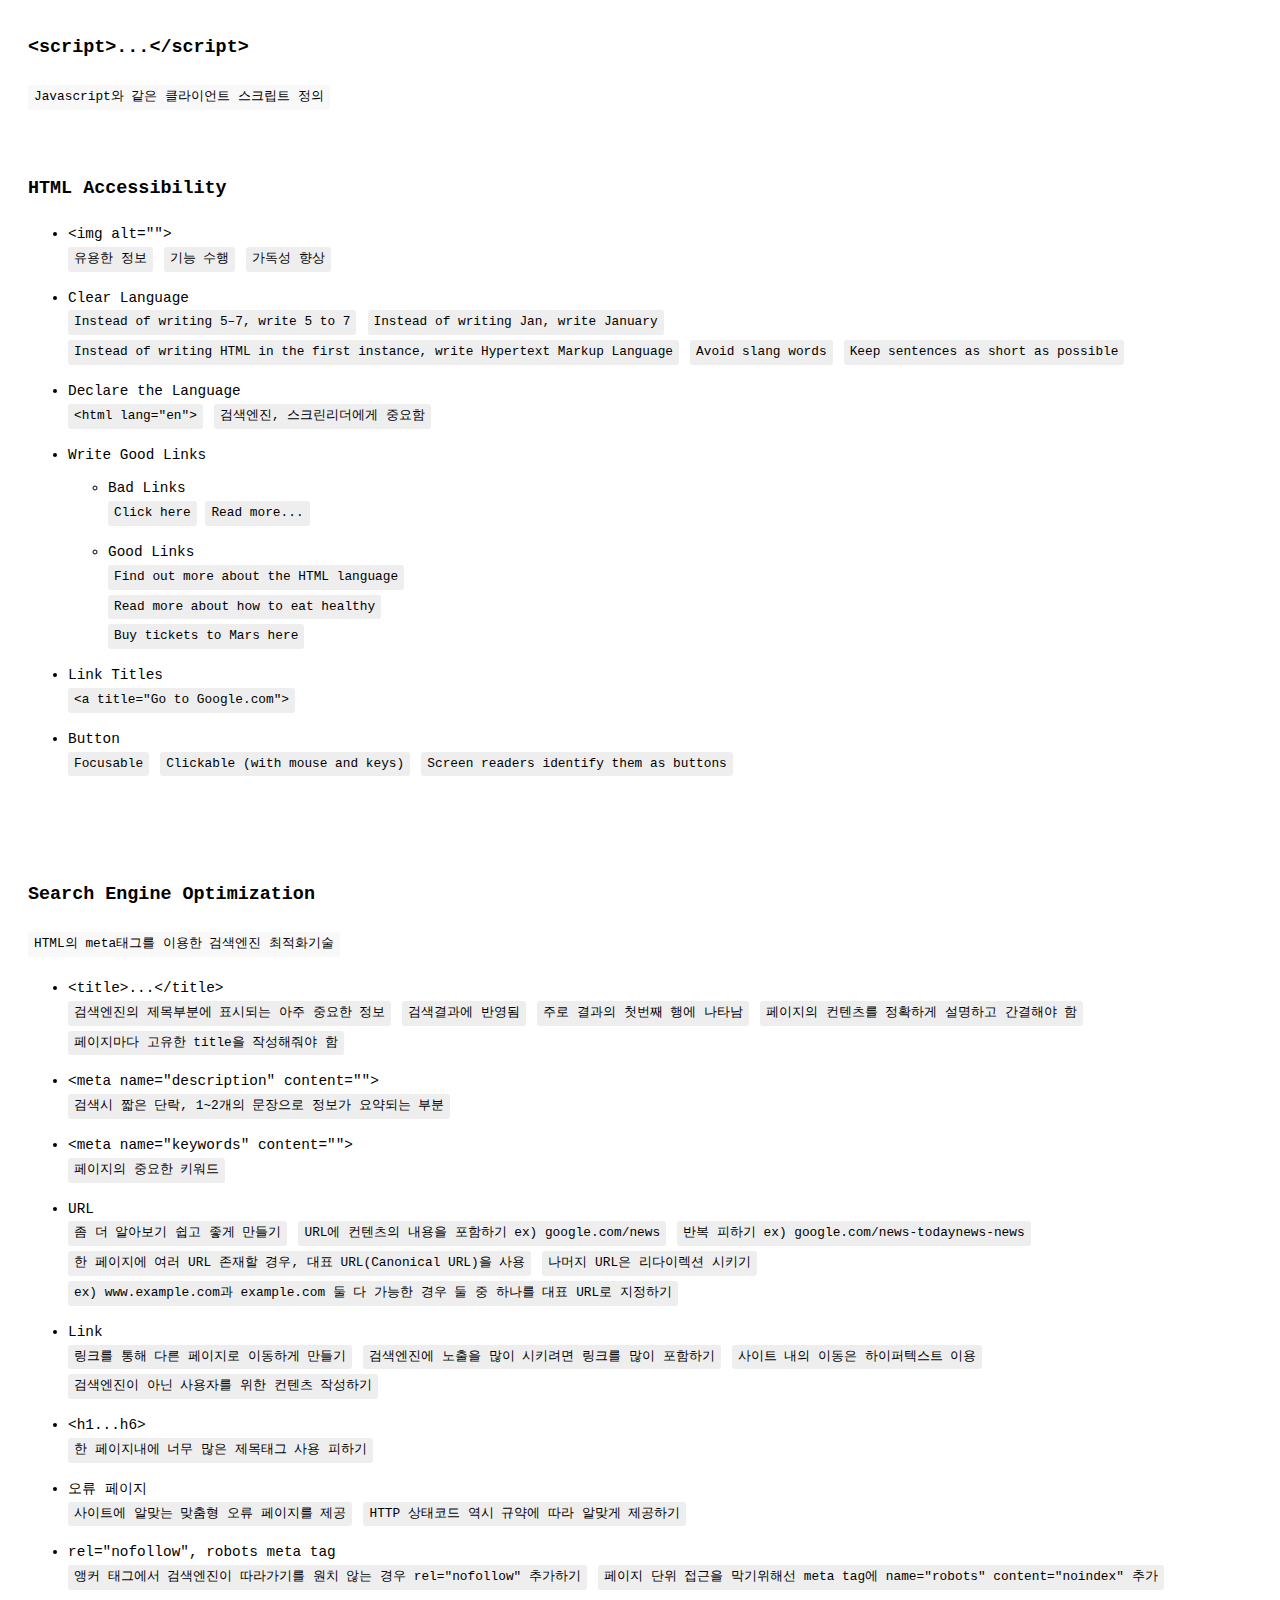
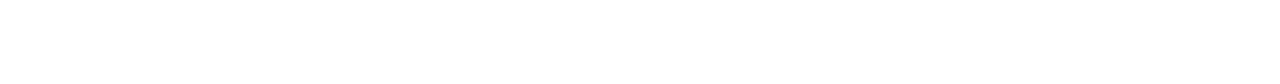
<file: html.html>
<!DOCTYPE html>
<html lang="kr">

<head>
  <meta charset="UTF-8" />
  <meta name="viewport" content="width=device-width, initial-scale=1.0" />
  <meta http-equiv="X-UA-Compatible" content="ie=edge" />
  <link rel="stylesheet" href="styles.css" />
  <title>HTML5 Cheat Sheet by juntwelfth</title>
</head>

<body>
  <nav id="navbar">
    <div class="left">
      <a href="index.html"><img src="images/home.svg"/></a>
    </div>
    <div class="right">
      <a href="#top"><img src="images/arrow_button.svg"/></a>
    </div>
  </nav>
  <main>
    <div class="lists">
      <h6>마지막 수정내용 : Accessibility, SEO 추가<br>마지막 수정일 : 20191016</h6>
      <h1 id="top">HTML5</h1>
      <ul>
        <li><a href="#doctype">Head</a></li>
        <ul>
          <li><a href="#meta">meta</a></li>
          <li><a href="#style">style</a></li>
          <li><a href="#script">script</a></li>
          <li><a href="#link">link</a></li>
          <li><a href="#title">title</a></li>
        </ul>
        <br />
        <li><a href="#h">Body</a></li>
        <ul>
          <li><a href="#h">h</a></li>
          <li><a href="#a">a</a></li>
          <li><a href="#strong">strong</a></li>
          <li><a href="#p">p</a></li>
          <li><a href="#u">u</a></li>
          <li><a href="#s">s</a></li>
          <li><a href="#em">em</a></li>
          <li><a href="#br">br</a></li>
          <li><a href="#hr">hr</a></li>
          <li><a href="#list">list</a></li>
          <li><a href="#img">img</a></li>
          <li><a href="#audio">audio</a></li>
          <li><a href="#video">video</a></li>
          <li><a href="#iframe">iframe</a></li>
          <li><a href="#embed">embed</a></li>
          <li><a href="#form">form</a></li>
          <li><a href="#label">label</a></li>
          <li><a href="#input">input</a></li>
          <li><a href="#select">select</a></li>
          <li><a href="#datalist">datalist</a></li>
          <li><a href="#textarea">textarea</a></li>
          <li><a href="#button">button</a></li>
          <li><a href="#script">script</a></li>
        </ul>
        <br />
        <li><a href="#header">Semantic</a></li>
        <ul>
          <li><a href="#header">header</a></li>
          <li><a href="#nav">nav</a></li>
          <li><a href="#main">main</a></li>
          <li><a href="#section">section</a></li>
          <li><a href="#article">article</a></li>
          <li><a href="#span">span</a></li>
          <li><a href="#figure">figure</a></li>
          <li><a href="#aside">aside</a></li>
          <li><a href="#div">div</a></li>
          <li><a href="#footer">footer</a></li>
        </ul>
        <li><a href="#accessibility">Accessibility</a></li>
        <li><a href="#seo">SEO</a></li>
      </ul>
    </div>
    <div class="content">
      <div id="doctype">
        <h4>&lt;!DOCTYPE html&gt;</h4>
        <p>이 문서는 html로 쓰였다고 선언</p>
        <br /><br /><br />
      </div>
      <div id="html">
        <h4>&lt;html&gt;...&lt;/html&gt;</h4>
        <p>HTML문서의 루트</p>
        <p>다른 모든 요소들의 조상</p>
        <ul>
          <li>&lt;html lang="en"&gt;</li>
        </ul>
        <code>
          <ol class="codes">
            <li>&lt;html lang="en"&gt;<br /></li>
            <li>&nbsp;&nbsp;&lt;head&gt;...&lt;head&gt;</li>
            <li>&nbsp;&nbsp;&lt;body&gt;...&lt;body&gt;</li>
            <li>&lt;/html&gt;<br /></li>
          </ol>
        </code>
        <br /><br />
      </div>
      <div id="meta">
        <h4>&lt;meta/&gt;</h4>
        <p>메타데이터</p>
        <ul>
          <li>charset="utf-8"</li>
          <p>웹 페이지의 인코딩 방식 (글자깨짐 방지)</p>
          <li>name="description" content="내용"</li>
          <p>검색 결과에 나타나는 페이지의 요약</p>
          <li>name="keywords" content="내용"</li>
          <p>문서를 설명할 수 있는 중요 키워드</p>
          <li>name="author" content="내용"</li>
          <p>저자를 나타내는 메타데이터</p>
          <li>http-equiv="refresh" content="숫자"</li>
          <p>지정한 시간(초)마다 웹페이지를 리프레쉬</p>
          <li>name="viewport" content="width=device-width, initial-scale=1.0"</li>
          <p>모바일에서 볼 수 있도록 도와주는 메타데이터</p>
        </ul>
        <br /><br /><br />
      </div>
      <div id="style">
        <h4>&lt;style&gt;...&lt;/style&gt;</h4>
        <p>CSS style 태그</p>
        <ul>
          <li>media="all"</li>
          <p>스타일이 적용될 매체</p>
          <li>type="text/css"</li>
          <p>스타일 언어</p>
          <li>scoped="false"</li>
          <p>true = 문서 전체가 아닌 스타일 요소의 부모요소에서 나온 서브트리에만 적용</p>
        </ul>
        <br /><br /><br />
      </div>
      <div id="script">
        <h4>&lt;script&gt;...&lt;/script&gt;</h4>
        <p>Javascript의 내용</p>
        <ul>
          <li>src="#"</li>
          <p>외부 js파일의 URI</p>
          <li>type="text/javascript"</li>
          <p>HTML5에선 생략가능</p>
        </ul>
        <br /><br /><br />
      </div>
      <div id="link">
        <h4>&lt;link/&gt;</h4>
        <p>다른 리소스와의 연결을 위해 사용</p>
        <p>외부 스타일시트, 대체문서, 작성자를 지정하기 위해 사용</p>
        <p class="tips">href, rel 속성은 필수</p>
        <ul>
          <li>rel="stylesheet"</li>
          <p>링크된 대상의 관계</p>
          <li>type="text/css"</li>
          <p>MIME 타입</p>
          <p>생략가능</p>
          <li>media="screen"</li>
          <p>어떤 매체에 적용되는지</p>
          <li>href="#"</li>
          <p>외부파일의 URI</p>
        </ul>
        <br /><br /><br />
      </div>
      <div id="title">
        <h4>&lt;title&gt;...&lt;/title&gt;</h4>
        <p>문서의 제목</p>
        <p>한번만 유효</p>
        <p class="tips">검색 결과에서 식별 가능</p>
        <p class="tips">북마크, 탭 제목</p>
        <br /><br /><br />
      </div>
      <div id="h">
        <h4>&lt;h1~h6&gt;...&lt;/h1~h6&gt;</h4>
        <p>제목</p>
        <br /><br /><br />
      </div>
      <div id="a">
        <h4>&lt;a&gt;...&lt;/a&gt;</h4>
        <p>Anchor tag</p>
        <p>링크를 연결</p>
        <p>문단, 목록, 테이블뿐만 아니라 섹션 전체 wrap 가능</p>
        <p class="tips">버튼, 링크 등 interactive 요소 포함 불가능</p>
        <ul>
          <li>href="#"</li>
          <p>외부 링크 연결</p>
          <li>target="_blank"</li>
          <p>새 창에서 열기</p>
          <li>target="_self"</li>
          <p>현재 창에서 열기</p>
          <li>target="_parent"</li>
          <p>상위레벨 창에서 열기</p>
          <li>target="_top"</li>
          <p>parent와 비슷하지만 가장 상위레벨 창에서 열기</p>
        </ul>
        <br /><br /><br />
      </div>
      <div id="strong">
        <h4>&lt;strong&gt;...&lt;/strong&gt;</h4>
        <p>강조</p>
        <p>b 태그도 글씨가 진해지지만 음성읽기 소프트웨어에서 다른 텍스트와 차이가없음</p>
        <br /><br /><br />
      </div>
      <div id="p">
        <h4>&lt;p&gt;...&lt;/p&gt;</h4>
        <p>문단 나누기</p>
        <br /><br /><br />
      </div>
      <div id="u">
        <h4>&lt;u&gt;...&lt;/u&gt;</h4>
        <p>밑줄</p>
        <br /><br /><br />
      </div>
      <div id="s">
        <h4>&lt;s&gt;...&lt;/s&gt;</h4>
        <p>텍스트 줄긋기</p>
        <br /><br /><br />
      </div>
      <div id="em">
        <h4>&lt;em&gt;...&lt;/em&gt;</h4>
        <p>이탤릭체</p>
        <p>i 태그도 이탤릭체지만 음성읽기 소프트웨어에서 다른 텍스트와 차이가없음</p>
        <br /><br /><br />
      </div>
      <div id="br">
        <h4>&lt;br/&gt;</h4>
        <p>줄 바꿈</p>
        <p class="tips">문단을 나누려면 p태그를 이용</p>
        <br /><br /><br />
      </div>
      <div id="hr">
        <h4>&lt;hr/&gt;</h4>
        <p>줄긋기</p>
        <br /><br /><br />
      </div>
      <div id="list">
        <h4>list</h4>
        <ul>
          <li>&lt;ol&gt;...&lt;/ol&gt;</li>
          <li>&lt;li&gt;...&lt;/li&gt;</li>
          <p>ordered list</p>
          <p>넘버링 list</p>
          <li>&lt;ul&gt;...&lt;/ul&gt;</li>
          <li>&lt;li&gt;...&lt;/li&gt;</li>
          <p>unordered list</p>
          <p>넘버링이 되지 않은 list</p>
        </ul>
        <br /><br /><br />
      </div>
      <div id="img">
        <h4>&lt;img/&gt;</h4>
        <p>이미지</p>
        <p class="tips">alt attribute 권장</p>
        <ul>
          <li>src="#"</li>
          <p>source, 이미지의 주소</p>
          <li>alt="text"</li>
          <p>이미지 로드 실패 시 나타낼 텍스트</p>
          <li>width="n" height="n"</li>
          <p>너비와 높이 설정</p>
        </ul>
        <br /><br /><br />
      </div>
      <div id="audio">
        <h4>&lt;audio&gt;...&lt;/audio&gt;</h4>
        <p>오디오</p>
        <ul>
          <li>src="#"</li>
          <p>source, 오디오의 주소</p>
          <li>controls</li>
          <p>오디오 컨트롤 지원</p>
          <li>type="audio/mp3"</li>
          <p>오디오의 타입 지정</p>
        </ul>
        <br /><br /><br />
      </div>
      <div id="video">
        <h4>&lt;video&gt;...&lt;/video&gt;</h4>
        <p>동영상</p>
        <p>video 태그 사이에 설명을 넣어주면 동영상 로드 실패 시 나옴</p>
        <ul>
          <li>src="#"</li>
          <p>source, 동영상의 주소</p>
          <li>controls</li>
          <p>동영상 컨트롤 지원</p>
          <li>width="n" height="n"</li>
          <p>너비와 높이 설정</p>
        </ul>
        <br /><br /><br />
      </div>
      <div id="iframe">
        <h4>&lt;iframe&gt;...&lt;/iframe&gt;</h4>
        <p>문서에 다른 웹 문서 넣기 가능</p>
        <p>동영상도 가능</p>
        <p>동영상로드 실패 시 텍스트가 보여짐</p>
        <ul>
          <li>src="#"</li>
          <p>source</p>
          <li>width="" height=""</li>
          <p>폭, 높이 지정</p>
          <li>frameborder=""</li>
          <p>border두께 지정</p>
          <li>scrolling="yes"</li>
          <p>스크롤바 사용여부</p>
          <li>name=""</li>
          <p>프레임 안에 표시될 페이지의 이름을 나타냄</p>
        </ul>
        <br /><br /><br />
      </div>
      <div id="embed">
        <h4>&lt;embed/&gt;</h4>
        <p>여러가지 외부파일</p>
        <ul>
          <li>src="#"</li>
          <p>source, 오디오의 주소</p>
          <li>controls</li>
          <p>오디오 컨트롤 지원</p>
          <li>type="audio/mp3"</li>
          <p>오디오의 타입 지정</p>
        </ul>
        <br /><br /><br />
      </div>
      <div id="form">
        <h4>&lt;form&gt;...&lt;/form&gt;</h4>
        <p>사용자의 정보를 수집하고 외부 소스로 전송하는 요소</p>
        <p>여러가지 input요소 포함가능</p>
        <p>사용자가 submit했을 때 input요소들의 정보를 action 속성의 소스로 전송함</p>
        <ul>
          <li>action="$"</li>
          <p>필수속성</p>
          <p>필드의 내용을 처리하는 프로그램의 URI지정</p>
          <li>method=""</li>
          <p>폼의 내용을 처리하는 방법 지정</p>
          <p>POST: 폼의 본문으로 송신</p>
          <p>GET: action에서 지정한 URI에 폼의 내용을 '?'로 구분으로 추가하여 송신</p>
          <li>name=""</li>
          <p>링크나 스크립트로부터 이 폼을 창조할 수 있게 식별자 지정</p>
        </ul>
        <br /><br /><br />
      </div>
      <div id="label">
        <h4>&lt;label&gt;...&lt;/label&gt;</h4>
        <p>폼의 양식에 이름 붙이는 태그</p>
        <p>label의 for와 input의 id값이 같으면 연결됨</p>
        <p>label을 클릭하면 연결된 양식을 보여줌</p>
        <p>체크를 하거나 체크를 해제할 수 있음</p>
        <p>label 태그 사이에 텍스트를 입력, input 설명 가능</p>
        <ul>
          <li>for=""</li>
          <p>필수속성</p>
          <p>label과 input을 연결시켜줌</p>
        </ul>
        <br /><br /><br />
      </div>
      <div id="input">
        <h4>&lt;input/&gt;</h4>
        <p>폼 안에 기본적인 컨트롤 생성</p><br>
        <ul>
          <li>type="number"</li>
          <input type="number"><br>
          <p>숫자 인풋</p>
          <li>type="text"</li>
          <input type="text"><br>
          <p>텍스트 인풋</p>
          <li>type="password"</li>
          <input type="password"><br>
          <p>비밀번호 인풋</p>
          <li>type="checkbox"</li>
          <input type="checkbox"><br>
          <p>체크박스 버튼</p>
          <p>여러개 선택 가능</p>
          <li>type="radio"</li>
          <input type="radio"><br>
          <p>라디오 버튼</p>
          <p>하나만 선택 가능</p>
          <li>type="submit"</li>
          <input type="submit"><br>
          <p>submit 버튼</p>
          <li>type="reset"</li>
          <input type="reset"><br>
          <p>리셋 버튼</p>
          <li>type="button"</li>
          <input type="button"><br>
          <p>일반 버튼</p>
          <li>type="image" src="#"</li>
          <input type="image" src="https://images.unsplash.com/photo-1565502233391-e4ff4ed6bf4b?ixlib=rb-1.2.1&q=85&fm=jpg&crop=entropy&cs=srgb&ixid=eyJhcHBfaWQiOjE0NTg5fQ" width="40px" height="40px"><br>
          <p>이미지를 버튼으로</p>
          <li>type="range"</li>
          <input type="range"><br>
          <p>슬라이더</p>
          <p>min, max, step attribute 적용가능</p>
          <li>type="file"</li>
          <input type="file"><br>
          <p>파일 이름 입력</p>
          <li>type="hidden"</li>
          <input type="hidden"><br>
          <p>사용자에게 보이지 않음</p>
          <li>name=""</li>
          <p>컨트롤 이름 지정</p>
          <p>type 속성이 radio, checkbox일 때 name이 같은 값이면 하나의 그룹으로 취급</p>
          <li>value=""</li>
          <p>컨트롤 종류에 따라 default값 지정</p>
          <li>size=""</li>
          <p>컨트롤의 폭 지정</p>
          <p>type 속성이 text, password일 경우 문자수를 지정</p>
          <p>그 외엔 가로폭의 픽셀값을 지정</p>
          <li>width="" height=""</li>
          <p>가로폭, 높이 지정</p>
          <li>min="" max=""</li>
          <li>minlength="" maxlength=""</li>
          <p>최소 최대값 지정</p>
          <li>required</li>
          <p>필수 입력 항목 지정</p>
          <li>pattern</li>
          <p>[0-9]{14,16} [a-zA-Z0-9]</p>
          <p>데이터포맷 제한</p>
        </ul>
        <br /><br /><br />
      </div>
      <div id="select">
        <h4>&lt;select&gt;...&lt;/select&gt;</h4>
        <p>dropdown list</p>
        <p>select 태그 하위 option 태그를 만들어서 생성 가능</p>
        <ul>
          <li>id=""</li>
          <p>label의 for와 연결</p>
          <li>&lt;option value="pizza"&gt;Pizza&lt;/option&gt;</li>
          <p>Pizza라고 하는 옵션을 만듦</p>
          <li>selected="selected"</li>
          <p>default 선택값 지정</p>
          <li>optgroup label=""</li>
          <p>option내 하위 option 생성</p>
          <li>
            <select id="select">
              <option value="A">A</option>
              <option value="B">B</option>
              <option value="C">C</option>
              <option value="juntwelfth" selected="selected">juntwelfth</option>
              <optgroup label="junil">
                <option value="jun12s">jun12s</option>
                <option value="j12">j12</option>
              </optgroup>
            </select>
          </li>
        </ul>
        <br /><br /><br />
      </div>
      <div id="datalist">
        <h4>&lt;datalist/&gt;</h4>
        <p>form 요소에서 미리 지정된 옵션 목록 제공</p>
        <p>사용자가 특정 글자를 입력하면 그에 해당되는 미리 지정된 목록을 보여줌</p>
        <p>label이 아닌 input의 list=""를 이용하여 연결</p>
        <ul>
          <li>id=""</li>
          <p>input의 list와 연결</p>
          <li>&lt;option value="pizza"&gt;Pizza&lt;/option&gt;</li>
          <p>Pizza라고 하는 옵션을 만듦</p>
          <li>
            <input type="text" list="dlist">
          <datalist id="dlist">
            <option value="가나다라마바사">이렇게</option>
            <option value="abcdefg">저렇게</option>
            <option value="1234567">요렇게</option>
            <option value="pizza">Pizza</option>
          </datalist>
          </li>
          
        </ul>
        <br /><br /><br />
      </div>
      <div id="textarea">
        <h4>&lt;textarea&gt;...&lt;/textarea&gt;</h4>
        <p>text를 작성할 수 있는 area 생성</p>
        <p>textare 태그 사이에 default text 지정가능</p>
        <ul>
          <li>id=""</li>
          <p>label의 for와 연결</p>
          <li>rows="n" cols="n"</li>
          <p>n행 n열 지정</p>
          <li>
            <textarea name="Write Here" cols="20" rows="5">Write here..</textarea>
          </li>
        </ul>
        <br /><br /><br />
      </div>
      <div id="button">
        <h4>&lt;button&gt;...&lt;/button&gt;</h4>
        <p>input 버튼과는 달리 이미지나 텍스트 포함 가능</p>
        <p>유연한 디자인 가능</p>
        <ul>
          <li>autofocus=""</li>
          <p>페이지 로드 시 해당 요소 포커싱 지정</p>
          <li>disabled=""</li>
          <p>boolean</p><br>
          <p>포커스 선택, 변경등 조작이 불가능하게 함</p>
          <p>데이터를 서버에 전송하지 않음</p>
          <li>name=""</li>
          <p>버튼의 식별자 지정</p>
          <li>type="submit"</li>
          <p>default</p>
          <li>type="reset"</li>
          <li>type="button"</li>
          <p>아무것도 하지않음</p>
          <li>value=""</li>
          <p>전송되는 데이터의 default값 지정</p>
          <li>
            <button type="reset"></button>
          </li>
        </ul>
        <br /><br /><br />
      </div>
      <div id="header">
        <h4>&lt;header&gt;...&lt;/header&gt;</h4>
        <p>문서의 정보를 담는태그, 페이지 상단에 위치</p>
        <p>주로 제목요소, 사이트로고, 회원가입 링크 등 포함</p>
        <p>nav요소 포함 가능, 한 문서안 여러개 header요소 존재 가능</p>
        <p>footer, address, 또다른 header 포함 불가능</p>
        <br /><br /><br />
      </div>
      <div id="nav">
        <h4>&lt;nav&gt;...&lt;/nav&gt;</h4>
        <p>네비게이션 링크로 구성된 섹션</p>
        <p>보통 메뉴 영역으로 사용</p>
        <p>ul, li, a 요소들을 함께 사용해야함</p>
        <p>검색엔진 색인에 도움이 됨</p>
        <br /><br /><br />
      </div>
      <div id="main">
        <h4>&lt;main&gt;...&lt;/main&gt;</h4>
        <p>문서의 &lt;body&gt; 요소의 주 컨텐츠를 정의할 때 사용</p>
        <p>중심 주제, 주요 기능과 직접적으로 관련되어 있는 컨텐츠</p>
        <p class="tips">반복되는 내용 사용 지양</p>
        <p>문서엔 단 하나의 &lt;main&gt; 요소만이 존재 가능</p>
        <p>&lt;article&gt; &lt;aside&gt; &lt;footer&gt; &lt;header&gt; &lt;nav&gt; 의 자손이 될 수 없음</p>
        <br /><br /><br />
      </div>
      <div id="section">
        <h4>&lt;section&gt;...&lt;/section&gt;</h4>
        <p>문법상 반드시 제목요소를 가져야 함</p>
        <p>내용의 흐름과 구조를 만들 수 있음</p>
        <p>같은성격의 내용, 관련있는 내용을 묶어 표시할 수 있음</p>
        <br /><br /><br />
      </div>
      <div id="article">
        <h4>&lt;article&gt;...&lt;/article&gt;</h4>
        <p>본문과 별개로 구성, 다른 영역에 영향을 주거나 받지않음</p>
        <p>독립적으로 배포되거나 재사용 가능</p>
        <p>게시판의 게시물, 블로그 포스트, 댓글등이 포함됨</p>
        <p>section요소의 내용 중 독립적으로 구성된 글을 별도로 묶는 역할</p>
        <br /><br /><br />
      </div>
      <div id="span">
        <h4>&lt;span&gt;...&lt;/span&gt;</h4>
        <p>div와 같이 특별한 의미는 없음</p>
        <p>class, lang, dir등의 전역속성과 함께 사용하면 유용</p>
        <br /><br /><br />
      </div>
      <div id="figure">
        <h4>&lt;figure&gt;...&lt;/figure&gt;</h4>
        <p>책, 잡지에서 이미지, 차트 등의 섹션</p>
        <h5>&lt;figcaption&gt;...&lt;/figcaption&gt;</h5>
        <p>figure섹션에서 설명하는 섹션</p>
        <p>선택적, figure요소 안에 사용함</p>
        <p>내용 앞뒤로 올 수 있고 figure요소 안에선 한번만 사용가능</p>
        <p>img, code등 여러 자식요소 포함가능</p>
        <br /><br /><br />
      </div>
      <div id="aside">
        <h4>&lt;aside&gt;...&lt;/aside&gt;</h4>
        <p>주로 사이드바에 위치</p>
        <p>배너, 용어설명, 관련상품 등 본문의 내용과 관련이 적은 내용으로 구성</p>
        <p>검색엔진이 무시함</p>
        <br /><br /><br />
      </div>
      <div id="div">
        <h4>&lt;div&gt;...&lt;/div&gt;</h4>
        <p>태그 자체 특별한 의미는 없음</p>
        <p>문서의 영역을 지정할 때 사용</p>
        <p>같은 섹션에 포함된 여러개의 문단 스타일링 가능</p>
        <p class="tips">접근성이 안좋고 관리가 어려움</p>
        <p class="tips">다른 적절한 요소가 없을 때 사용하길 강력히 권장</p>
        <p>블로그 포스트는 article, 챕터는 section, 페이지 네비게이션은 nav, 폼 컨트롤은 filedset을 div 대신 사용</p>
        <br /><br /><br />
      </div> 
      <div id="footer">
        <h4>&lt;footer&gt;...&lt;/footer&gt;</h4>
        <p>주로 저작권 정보, 서비스 제공자 정보를 나타냄</p>
        <p>연락정보는 address요소에 담는것이 적당함</p>
        <br /><br /><br />
      </div>
      <div id="script">
        <h4>&lt;script&gt;...&lt;/script&gt;</h4>
        <p>Javascript와 같은 클라이언트 스크립트 정의</p>
        <br /><br /><br />
      </div>
      <div id="accessibility">
        <h4>HTML Accessibility</h4>
        <ul>
          <li>&lt;img alt=""&gt;</li>
          <p>유용한 정보</p>
          <p>기능 수행</p>
          <p>가독성 향상</p>
          <li>Clear Language</li>
          <p>Instead of writing 5–7, write 5 to 7</p>
          <p>Instead of writing Jan, write January</p>
          <p>Instead of writing HTML in the first instance, write Hypertext Markup Language</p>
          <p>Avoid slang words</p>
          <p>Keep sentences as short as possible</p>
          <li>Declare the Language</li>
          <p>&lt;html lang="en"&gt;</p>
          <p>검색엔진, 스크린리더에게 중요함</p>
          <li>Write Good Links
            <ul>
              <li>Bad Links</li>
              <p>Click here</p>
              <p>Read more...</p>
              <li>Good Links</li>
              <p>Find out more about the HTML language</p><br>
              <p>Read more about how to eat healthy</p><br>
              <p>Buy tickets to Mars here</p><br>
            </ul>
          </li>
          <li>Link Titles</li>
          <p>&lt;a title="Go to Google.com"&gt;</p>
          <li>Button</li>
          <p>Focusable</p>
          <p>Clickable (with mouse and keys)</p>
          <p>Screen readers identify them as buttons</p>
        </ul>
        <br /><br /><br />
      </div>
      <div id="seo">
        <h4>Search Engine Optimization</h4>
        <p>HTML의 meta태그를 이용한 검색엔진 최적화기술</p>
        <ul>
          <li>&lt;title&gt;...&lt;/title&gt;</li>
          <p>검색엔진의 제목부분에 표시되는 아주 중요한 정보</p>
          <p>검색결과에 반영됨</p>
          <p>주로 결과의 첫번째 행에 나타남</p>
          <p>페이지의 컨텐츠를 정확하게 설명하고 간결해야 함</p>
          <p>페이지마다 고유한 title을 작성해줘야 함</p>
          <li>&lt;meta name="description" content=""&gt;</li>
          <p>검색시 짧은 단락, 1~2개의 문장으로 정보가 요약되는 부분</p>
          <li>&lt;meta name="keywords" content=""&gt;</li>
          <p>페이지의 중요한 키워드</p>
          <li>URL</li>
          <p>좀 더 알아보기 쉽고 좋게 만들기</p>
          <p>URL에 컨텐츠의 내용을 포함하기 ex) google.com/news</p>
          <p>반복 피하기 ex) google.com/news-todaynews-news</p>
          <p>한 페이지에 여러 URL 존재할 경우, 대표 URL(Canonical URL)을 사용</p>
          <p>나머지 URL은 리다이렉션 시키기</p>
          <p>ex) www.example.com과 example.com 둘 다 가능한 경우 둘 중 하나를 대표 URL로 지정하기</p>
          <li>Link</li>
          <p>링크를 통해 다른 페이지로 이동하게 만들기</p>
          <p>검색엔진에 노출을 많이 시키려면 링크를 많이 포함하기</p>
          <p>사이트 내의 이동은 하이퍼텍스트 이용</p>
          <p>검색엔진이 아닌 사용자를 위한 컨텐츠 작성하기</p>
          <li>&lt;h1...h6&gt;</li>
          <p>한 페이지내에 너무 많은 제목태그 사용 피하기</p>
          <li>오류 페이지</li>
          <p>사이트에 알맞는 맞춤형 오류 페이지를 제공</p>
          <p>HTTP 상태코드 역시 규약에 따라 알맞게 제공하기</p>
          <li>rel="nofollow", robots meta tag</li>
          <p>앵커 태그에서 검색엔진이 따라가기를 원치 않는 경우 rel="nofollow" 추가하기</p>
          <p>페이지 단위 접근을 막기위해선 meta tag에 name="robots" content="noindex" 추가</p>
        </ul>
        <br /><br /><br />
      </div>
    </div>
  </main>
</body>

</html>
</file>
<file: styles.css>
body {
  margin-top: 200px;
  text-align: center;
  font-size: 1.3rem;
  font-family: SFMono-Regular, Consolas, Liberation Mono, Menlo, monospace;
  line-height: 1.6rem;
}

#top {
  text-align: center;
}

.content {
  margin-top: 100px;
}

a:link,
a:visited,
a:active,
a {
  text-decoration: none;
  color: black;
  font-style: italic;
}

#mainlayout {
  background-color: rgb(255, 230, 233);
  border-radius: 50px;
  margin-left: 400px;
  margin-right: 400px;
  padding-top: 100px;
  padding-bottom: 100px;
}

.left img {
  position: fixed;
  width: 30px;
  left: 10px;
  top: 10px;
}

.right img {
  position: fixed;
  width: 30px;
  right: 10px;
  top: 10px;
}

header {
  margin-top: -80px;
  padding-left: 100px;
  padding-right: 100px;
  text-align: left;
}

main {
  margin-top: -80px;
  padding-left: 100px;
  padding-right: 100px;
  text-align: left;
}

main ol {
  counter-reset: item;
  list-style-type: none;
}

ol li {
  display: block;
  line-height: initial;
}
ol li:before {
  content: counter(item) " ";
  counter-increment: item;
  margin-right: 10px;
  padding-left: 3px;
}

ol li:nth-child(odd) {
  background-color: rgba(222, 200, 244, 0.2);
}

ol li:nth-child(even) {
  background-color: rgba(200, 244, 230, 0.1);
}

#navbar {
  /* display: block; */
  position: fixed;
  background-color: white;
  height: 50px;
  width: 100%;
  top: 0;
  left: 0;
  right: 0;
  box-shadow: 0px 5px 20px -10px rgb(54, 54, 54);
}

.layouts {
  border-radius: 50px;
}

.html,
.css,
.js {
  display: inline-block;
  width: 150px;
  height: 50px;
  padding-top: 25px;
}

.infos {
  padding: 5px 5px 5px 5px;
  height: 80px;
}

.langs {
  padding: 10px 5px 0px 5px;
  height: 80px;
}

.codes {
  padding: 0;
  margin-left: 0;
  list-style: none;
  width: 50%;
  padding: 5px;
  padding-left: 5px;
}

code ol li {
  padding: 3px;
}

main p {
  background-color: rgba(222, 222, 222, 0.2);
  border-radius: 3px;
  font-size: 0.8rem;
  padding: 2px 6px 2px 6px;
  display: inline-block;
  clear: both;
  margin-bottom: 3px;
  margin-top: 2px;
}

main ul li {
  font-size: 1rem;
  margin-top: 13px;
}

header ul li {
  font-size: 1rem;
  margin-top: 13px;
}

main ul p {
  background-color: rgba(199, 199, 199, 0.3);
}

.lists ul ul li {
  background-color: rgba(222, 222, 222, 0.2);
  border-radius: 3px;
  padding: 2px 6px 2px 6px;
  display: inline-block;
  clear: both;
  margin-bottom: 3px;
  margin-top: 2px;
}

ol.codes li {
  margin-top: 0;
}

ol.codes {
  margin-top: 15px;
  margin-bottom: 15px;
}

article ul {
  /* list-style-type: none; */
  padding-left: 0;
  padding-bottom: 20px;
}

article li {
  padding: 10px;
}

.tips {
  background-color: rgba(255, 111, 111, 0.15);
}

@media (max-width: 1300px) {
  #navbar {
    height: 50px;
    background-color: white;
  }

  #mainlayout {
    background-color: rgb(253, 255, 234);
    width: 80%;
    display: block;
    margin-left: auto;
    margin-right: auto;
    padding-left: auto;
    padding-right: auto;
    height: 1000px;
    margin-top: -60px;
    padding-top: 0;
  }

  .left img {
    width: 30px;
    left: 10px;
    top: 10px;
  }

  .right img {
    width: 30px;
    right: 10px;
    top: 10px;
  }

  header {
    padding-left: 20px;
    padding-right: 20px;
    font-size: 1.15rem;
    line-height: 1.3rem;
  }

  main {
    padding-left: 20px;
    padding-right: 20px;
    font-size: 1.15rem;
    line-height: 1.3rem;
  }
  .codes {
    padding: 0;
    margin-left: 0;
    list-style: none;
    width: 80%;
    padding: 2px;
    padding-left: 5px;
  }

  main ul li {
    font-size: 0.9rem;
  }
}

@media (max-width: 385px) {
  main {
    font-size: 1rem;
    padding-left: 5px;
    padding-right: 5px;
    line-height: 1.2rem;
  }
  /* 
  ul,
  ol {
    padding: 0;
    margin-left: 0;
  } */

  .codes {
    padding: 0;
    margin-left: 0;
    list-style: none;
    width: 100%;
    padding: 2px;
    padding-left: 5px;
  }

  main ul li {
    font-size: 0.9rem;
  }
}
</file>
